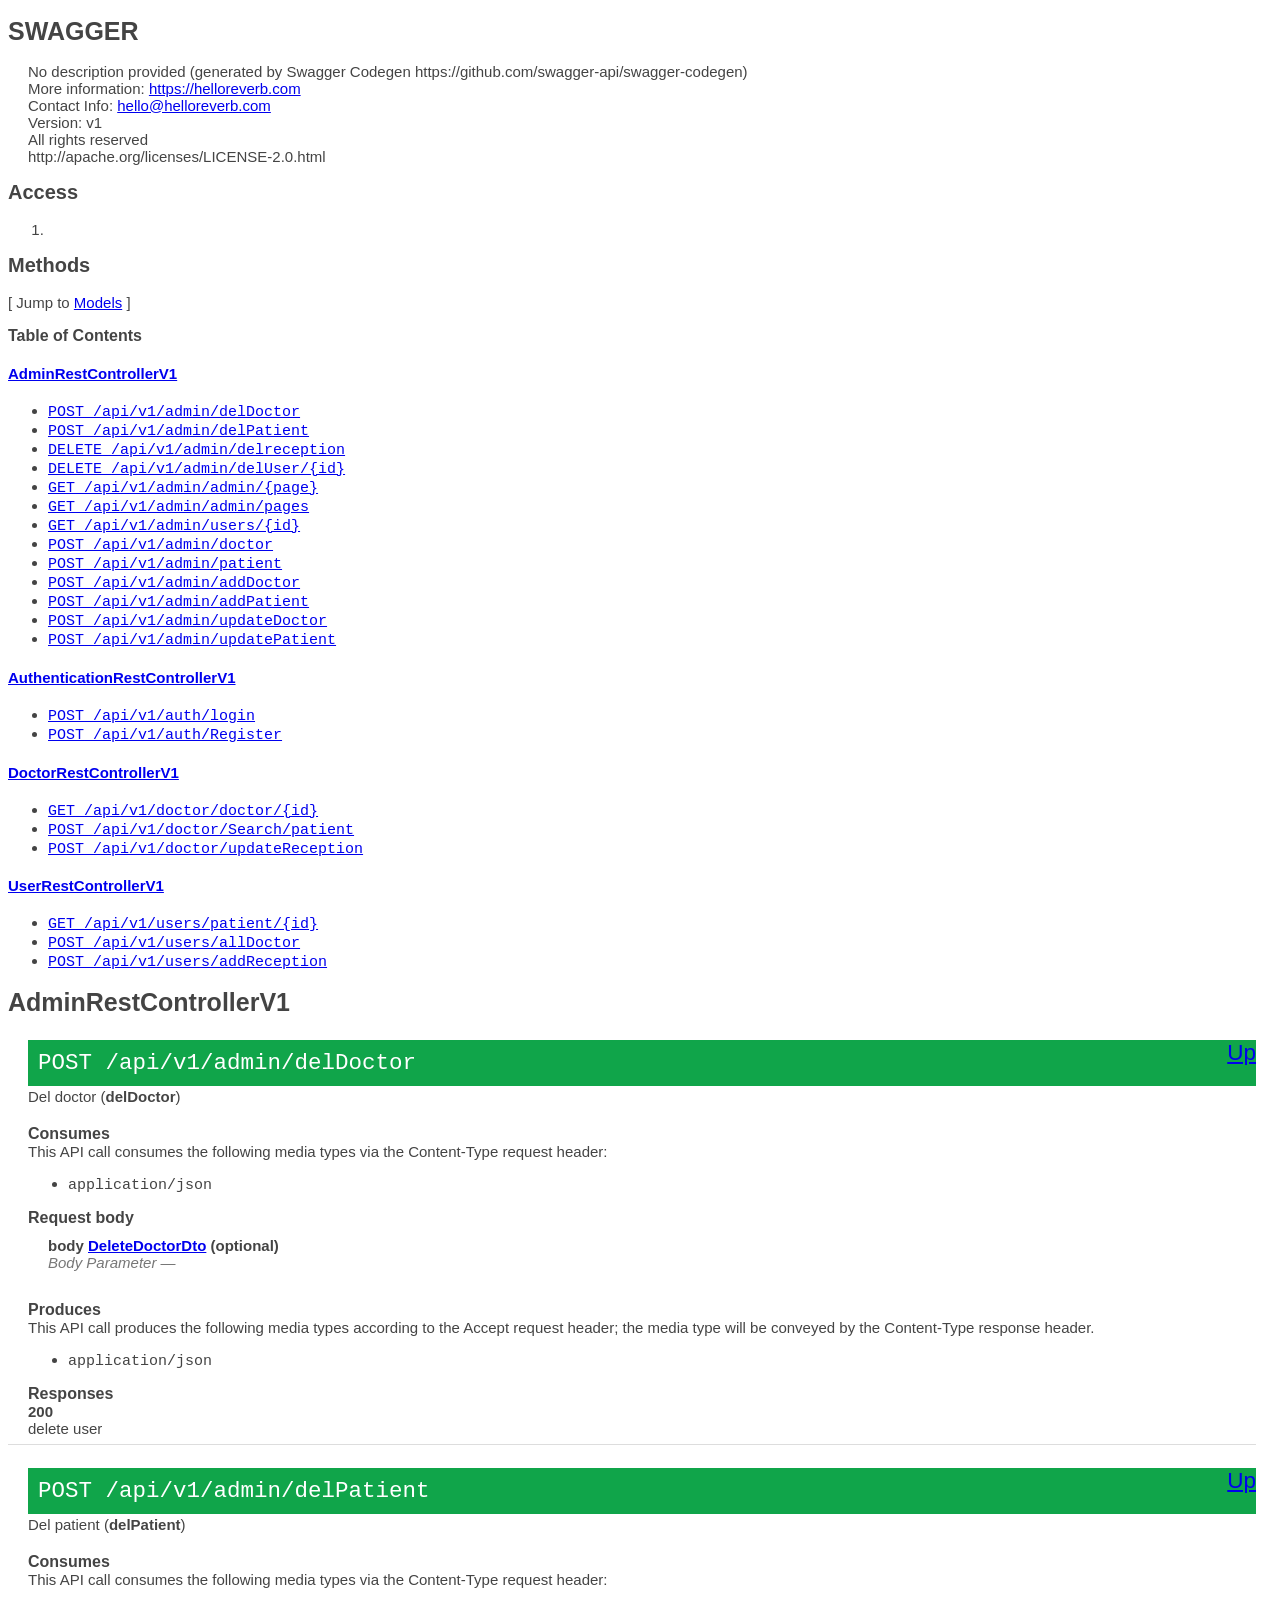
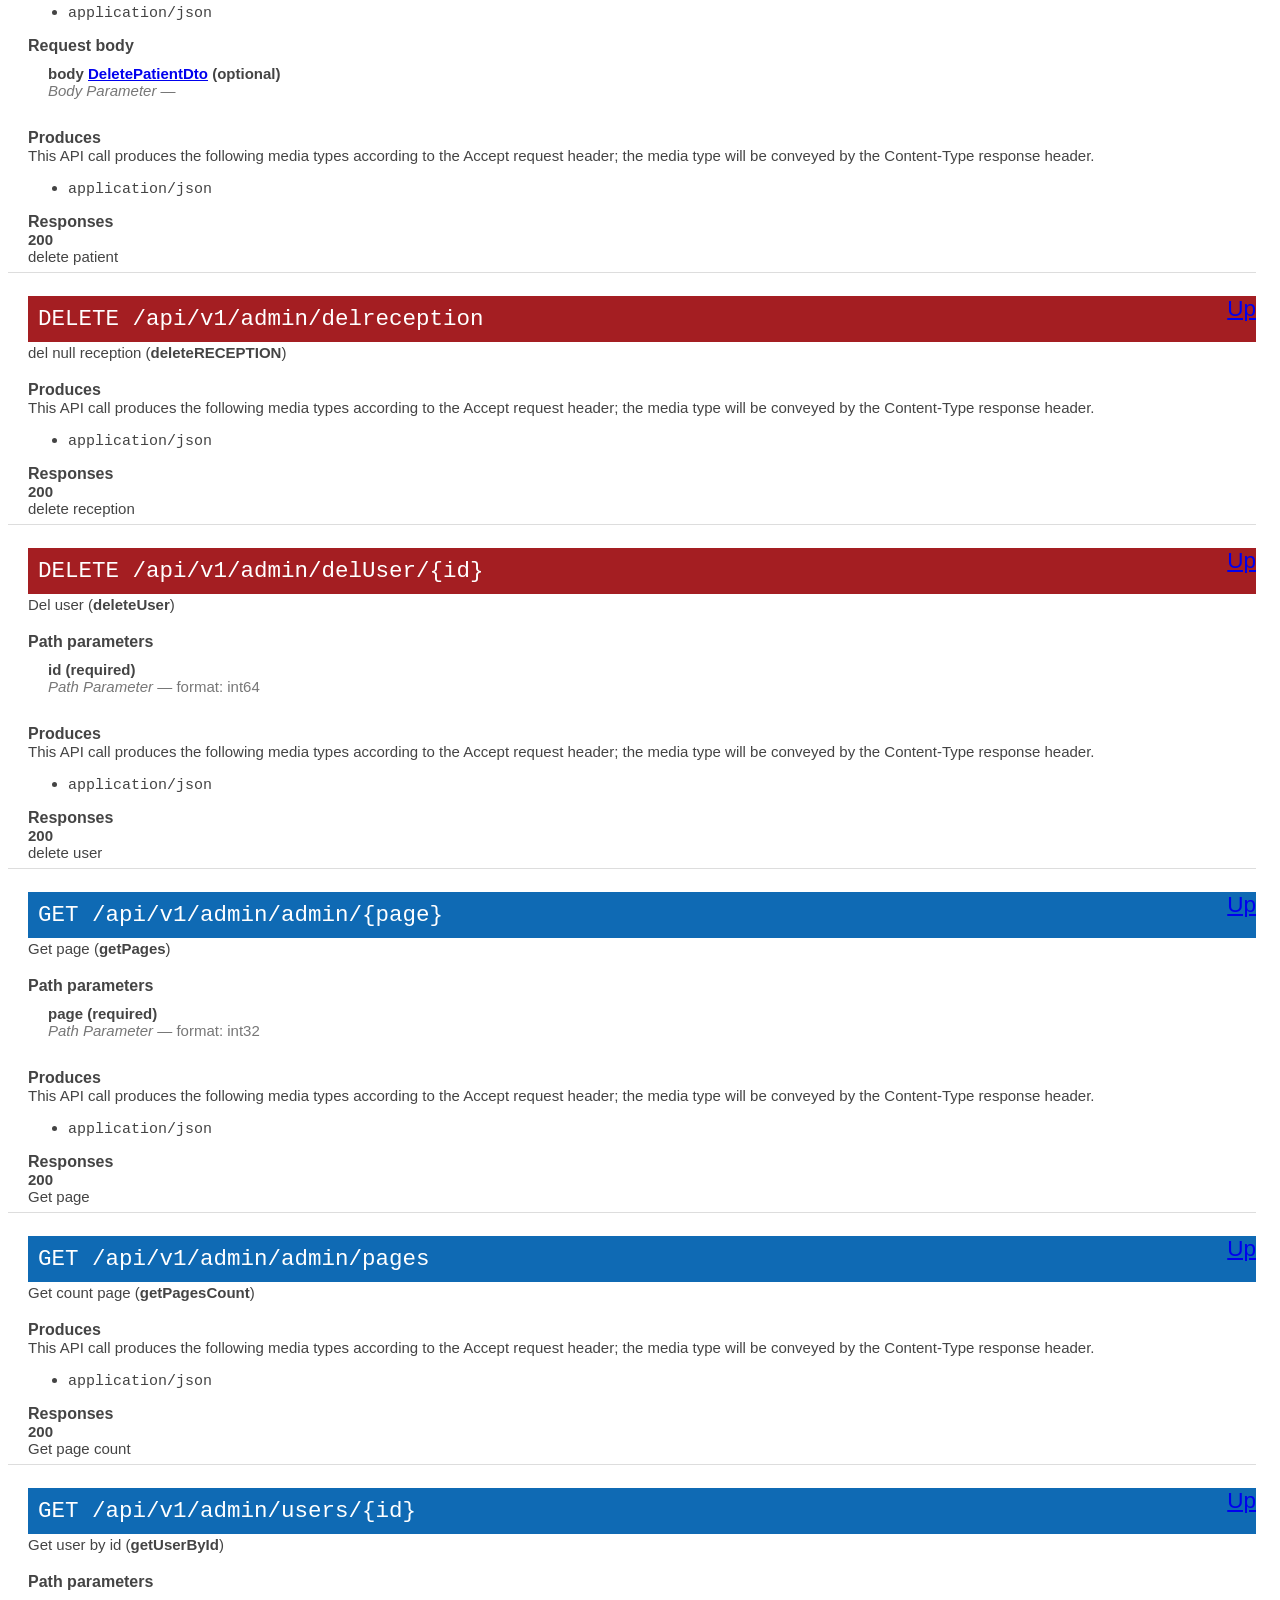
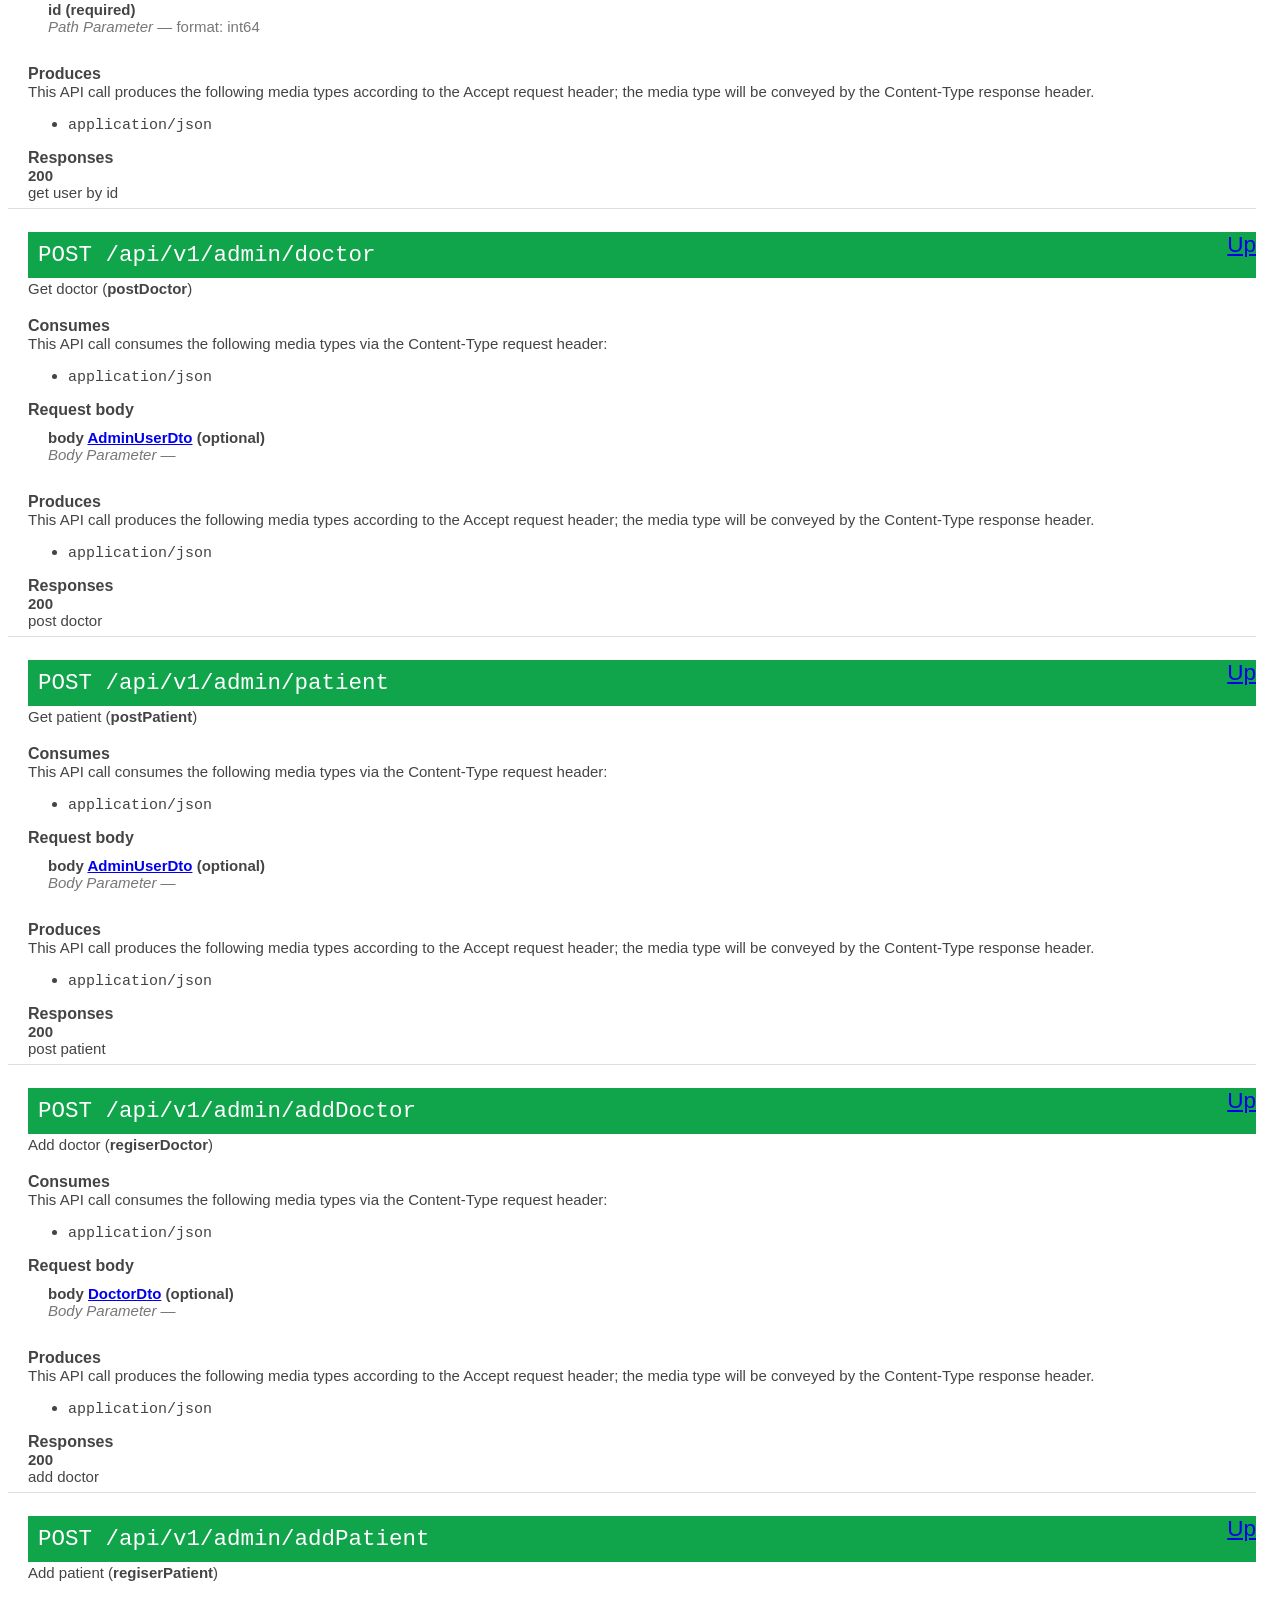
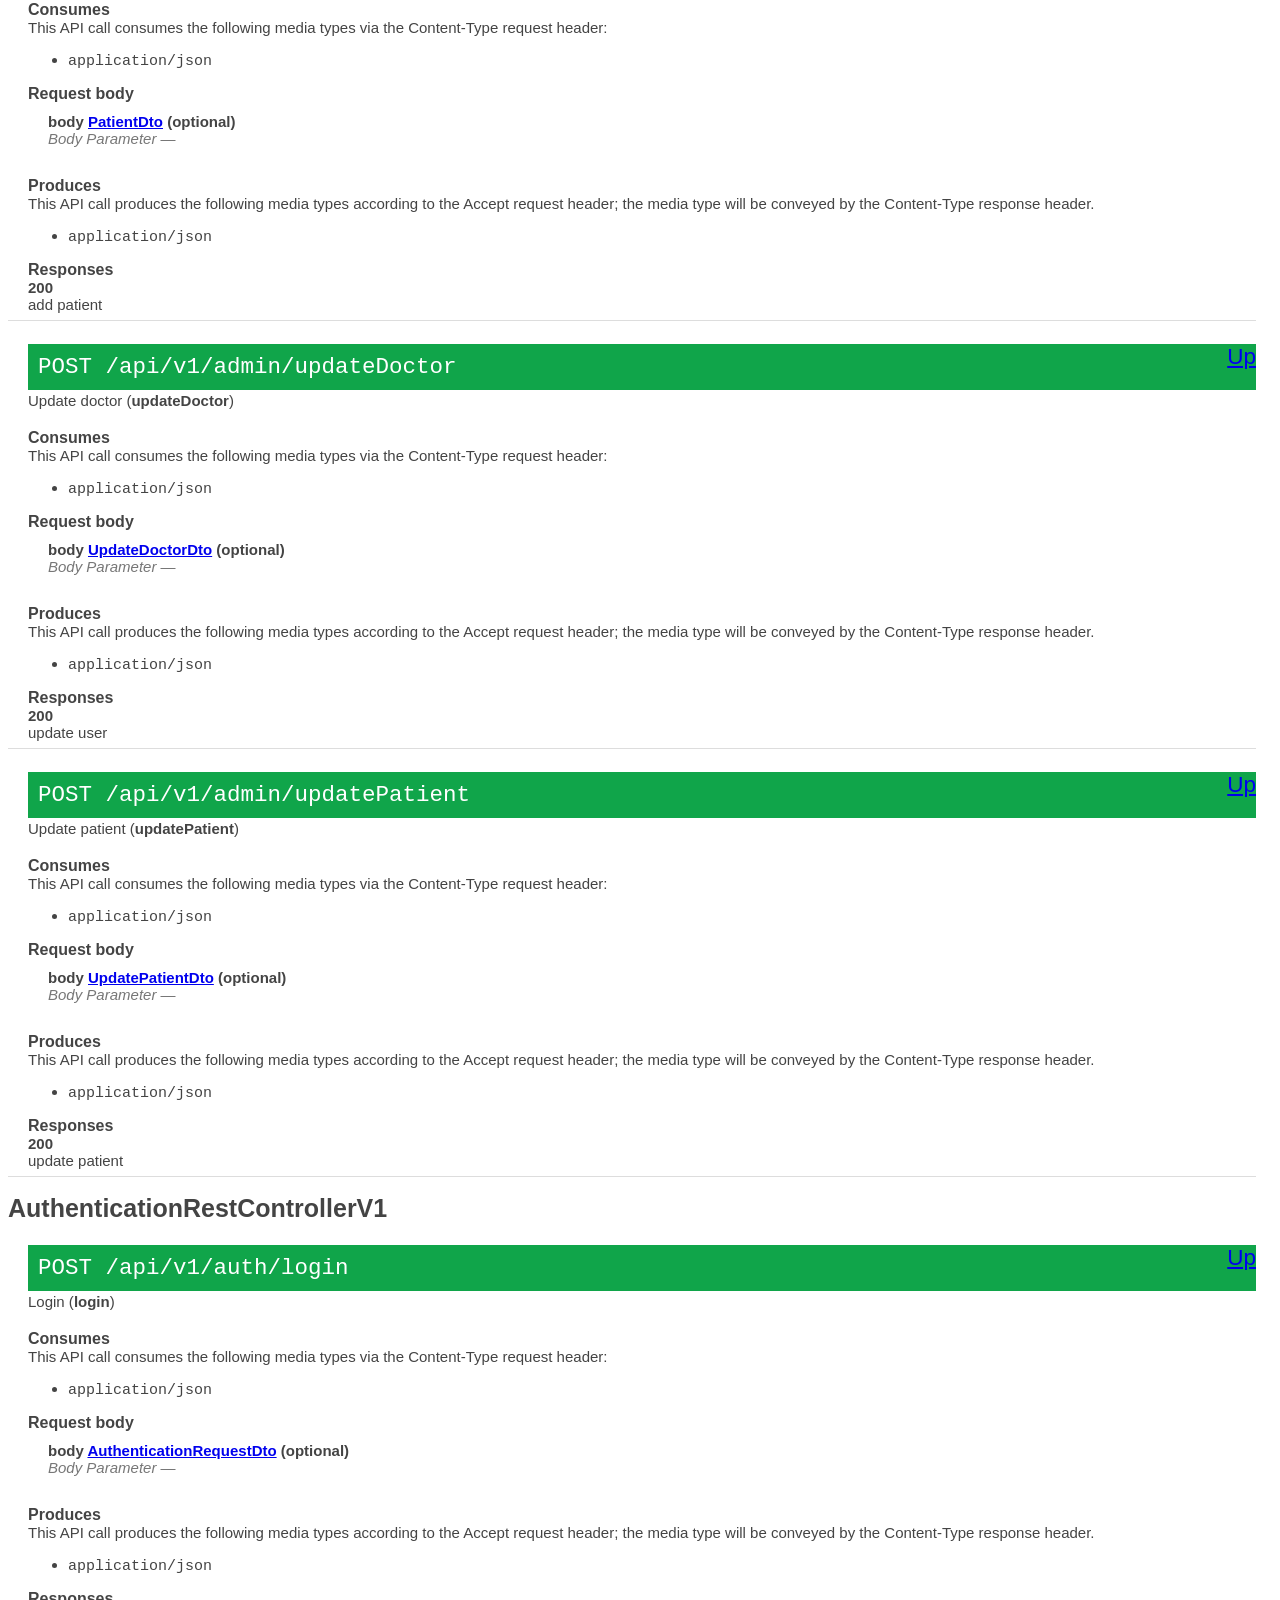
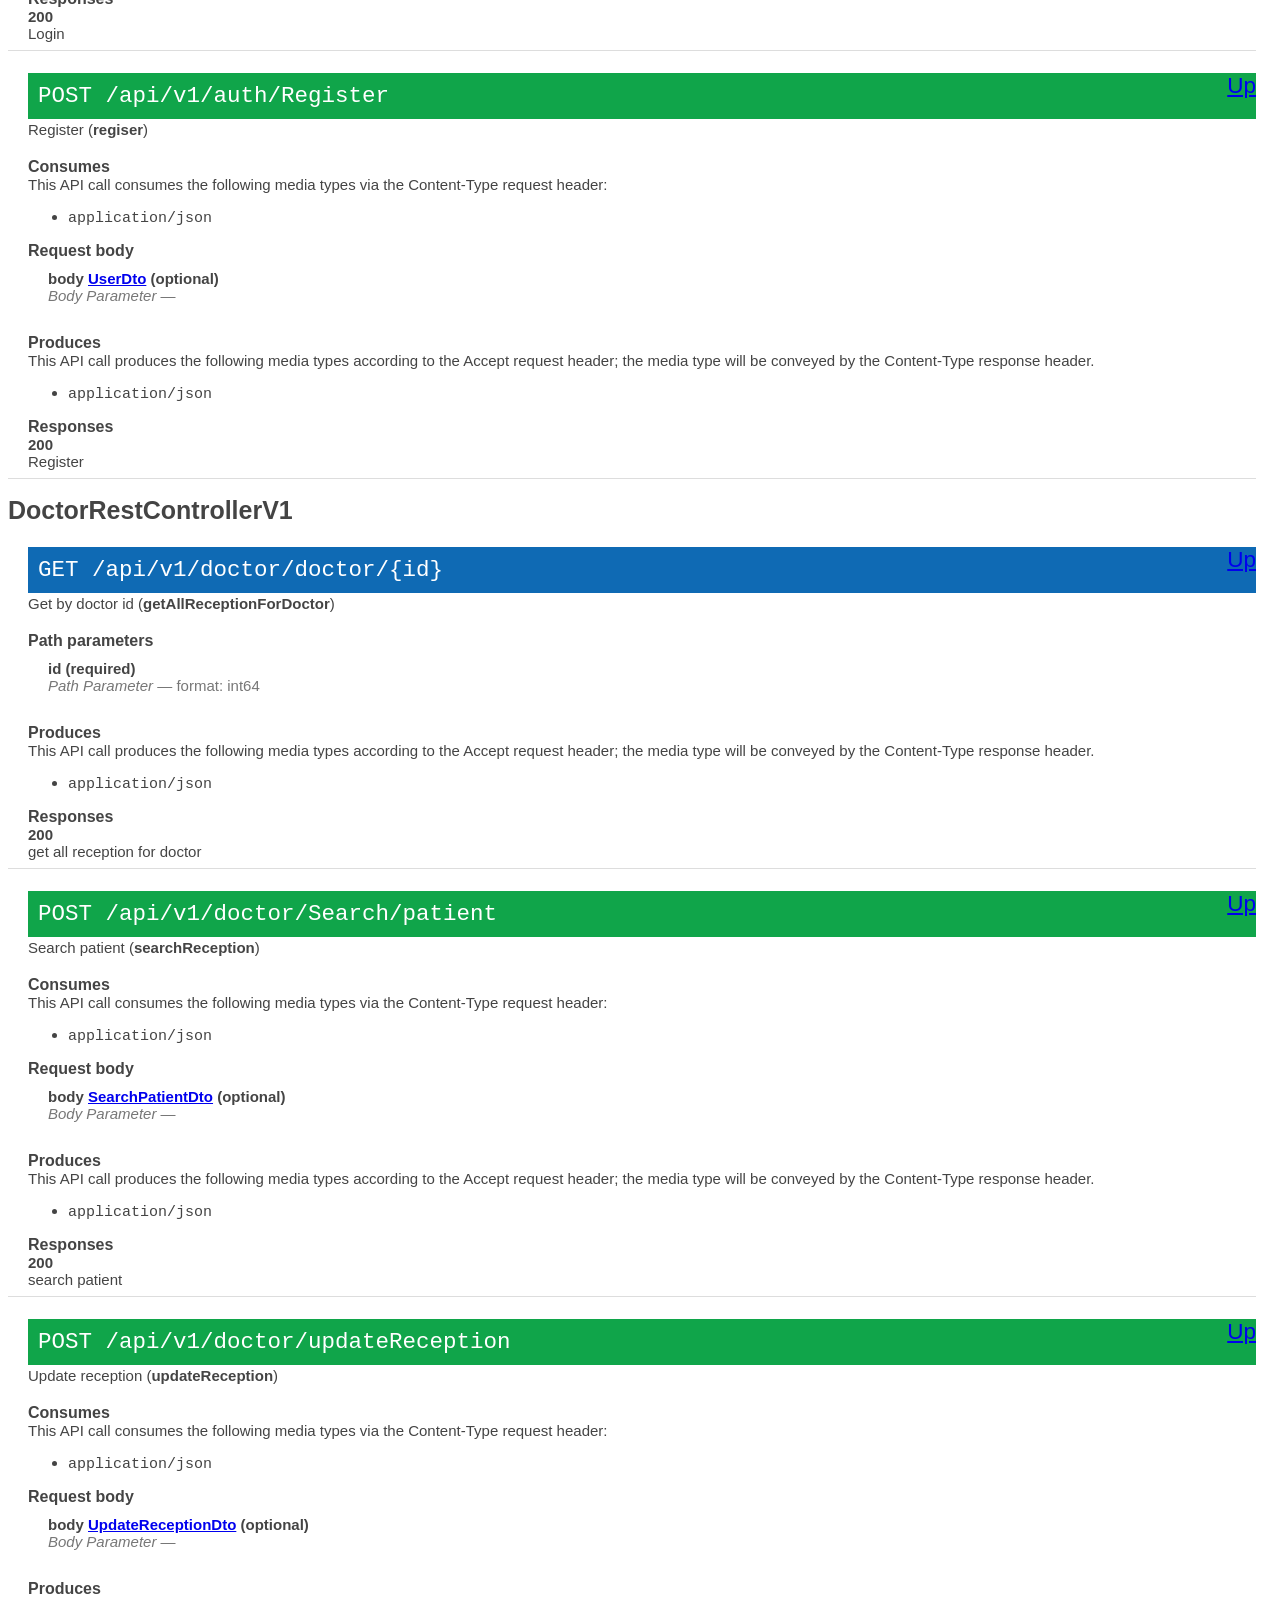
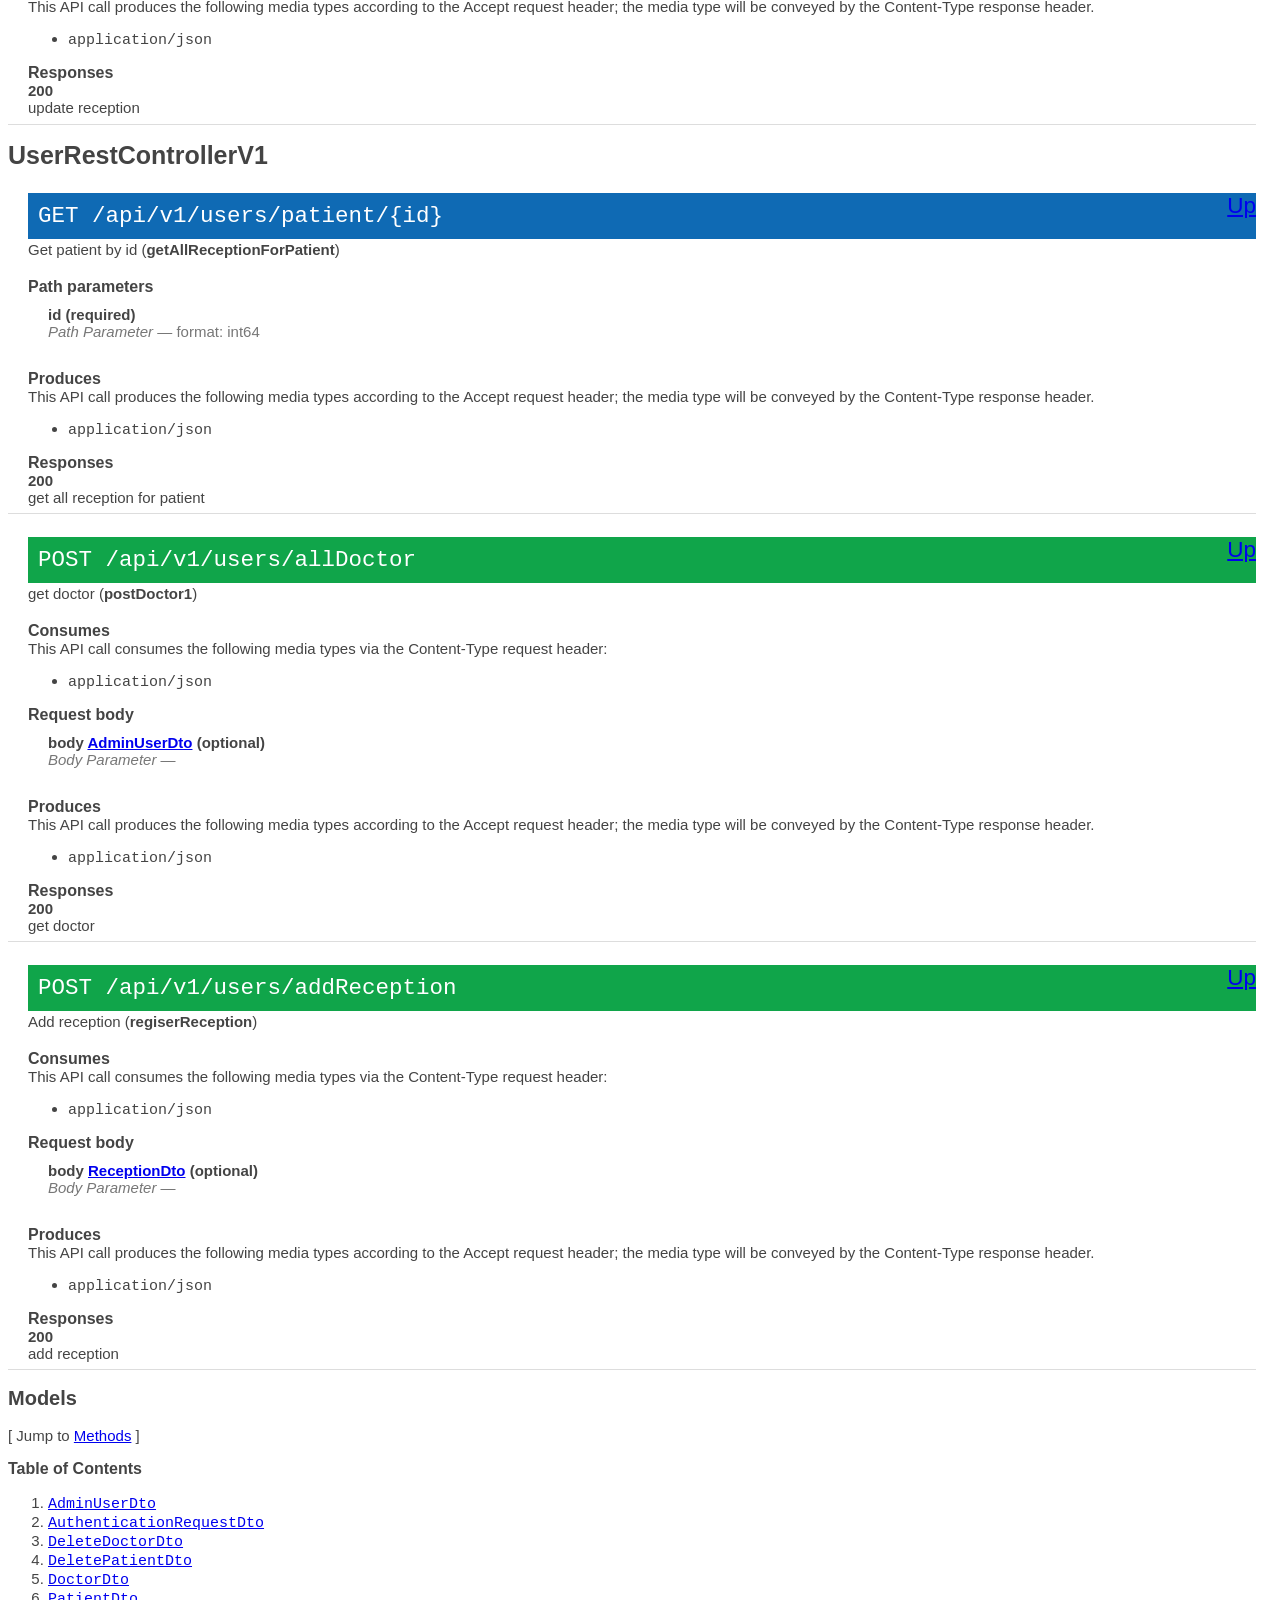
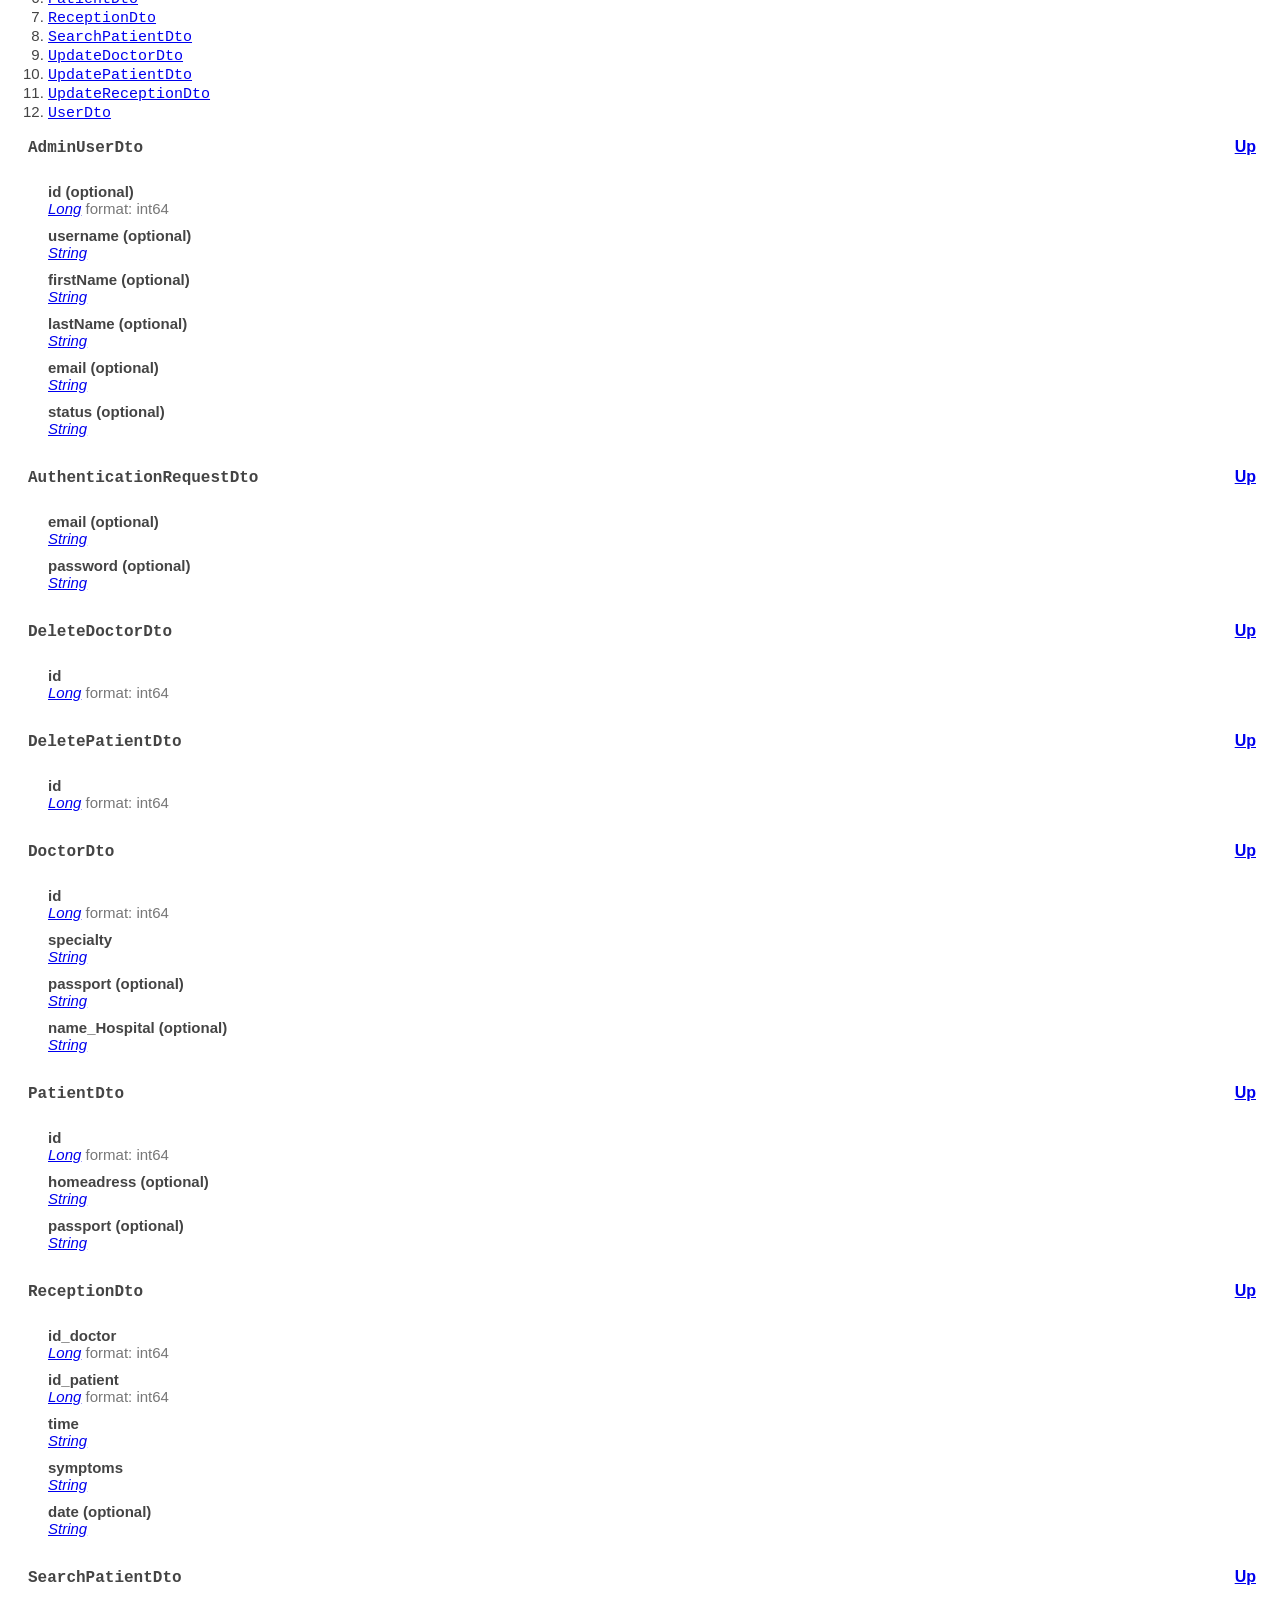
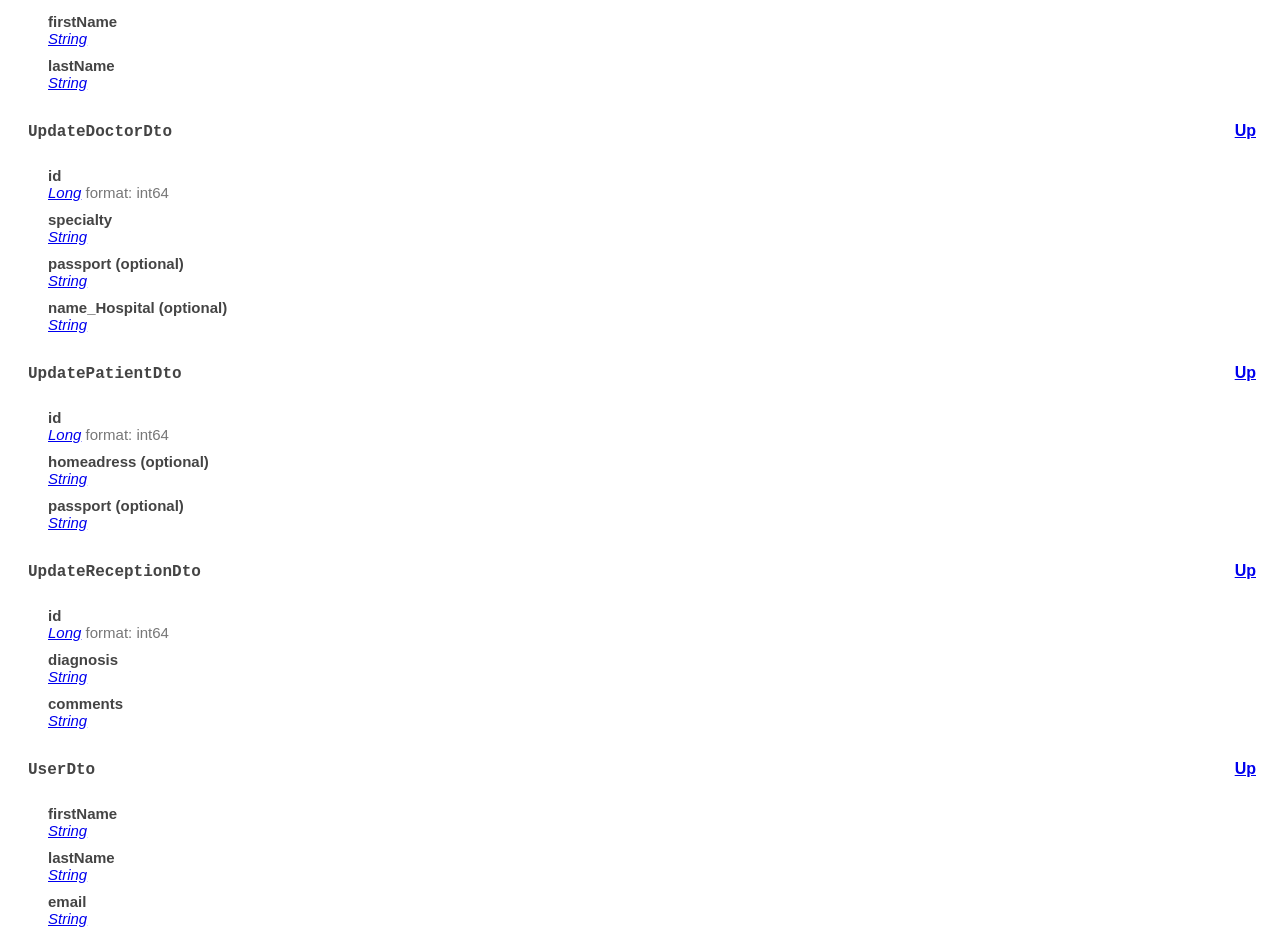
<file: swagger.html>
<!doctype html>
<html>
  <head>
    <title>SWAGGER</title>
    <style type="text/css">
      body {
      	font-family: Trebuchet MS, sans-serif;
      	font-size: 15px;
      	color: #444;
      	margin-right: 24px;
      }
      
      h1	{
      	font-size: 25px;
      }
      h2	{
      	font-size: 20px;
      }
      h3	{
      	font-size: 16px;
      	font-weight: bold;
      }
      hr	{
      	height: 1px;
      	border: 0;
      	color: #ddd;
      	background-color: #ddd;
      }
      
      .app-desc {
        clear: both;
        margin-left: 20px;
      }
      .param-name {
        width: 100%;
      }
      .license-info {
        margin-left: 20px;
      }
      
      .license-url {
        margin-left: 20px;
      }
      
      .model {
        margin: 0 0 0px 20px;
      }
      
      .method {
        margin-left: 20px;
      }
      
      .method-notes	{
      	margin: 10px 0 20px 0;
      	font-size: 90%;
      	color: #555;
      }
      
      pre {
        padding: 10px;
        margin-bottom: 2px;
      }
      
      .http-method {
       text-transform: uppercase;
      }
      
      pre.get {
        background-color: #0f6ab4;
      }
      
      pre.post {
        background-color: #10a54a;
      }
      
      pre.put {
        background-color: #c5862b;
      }
      
      pre.delete {
        background-color: #a41e22;
      }
      
      .huge	{
      	color: #fff;
      }
      
      pre.example {
        background-color: #f3f3f3;
        padding: 10px;
        border: 1px solid #ddd;
      }
      
      code {
        white-space: pre;
      }
      
      .nickname {
        font-weight: bold;
      }
      
      .method-path {
        font-size: 1.5em;
        background-color: #0f6ab4;
      }
      
      .up {
        float:right;
      }
      
      .parameter {
        width: 500px;
      }
      
      .param {
        width: 500px;
        padding: 10px 0 0 20px;
        font-weight: bold;
      }
      
      .param-desc {
        width: 700px;
        padding: 0 0 0 20px;
        color: #777;
      }
      
      .param-type {
        font-style: italic;
      }
      
      .param-enum-header {
      width: 700px;
      padding: 0 0 0 60px;
      color: #777;
      font-weight: bold;
      }
      
      .param-enum {
      width: 700px;
      padding: 0 0 0 80px;
      color: #777;
      font-style: italic;
      }
      
      .field-label {
        padding: 0;
        margin: 0;
        clear: both;
      }
      
      .field-items	{
      	padding: 0 0 15px 0;
      	margin-bottom: 15px;
      }
      
      .return-type {
        clear: both;
        padding-bottom: 10px;
      }
      
      .param-header {
        font-weight: bold;
      }
      
      .method-tags {
        text-align: right;
      }
      
      .method-tag {
        background: none repeat scroll 0% 0% #24A600;
        border-radius: 3px;
        padding: 2px 10px;
        margin: 2px;
        color: #FFF;
        display: inline-block;
        text-decoration: none;
      }
    </style>
  </head>
  <body>
  <h1>SWAGGER</h1>
    <div class="app-desc">No description provided (generated by Swagger Codegen https://github.com/swagger-api/swagger-codegen)</div>
    <div class="app-desc">More information: <a href="https://helloreverb.com">https://helloreverb.com</a></div>
    <div class="app-desc">Contact Info: <a href="hello@helloreverb.com">hello@helloreverb.com</a></div>
    <div class="app-desc">Version: v1</div>
    
    <div class="license-info">All rights reserved</div>
    <div class="license-url">http://apache.org/licenses/LICENSE-2.0.html</div>
  <h2>Access</h2>
    <ol>
      <li></li>
    </ol>

  <h2><a name="__Methods">Methods</a></h2>
  [ Jump to <a href="#__Models">Models</a> ]

  <h3>Table of Contents </h3>
  <div class="method-summary"></div>
  <h4><a href="#AdminRestControllerV1">AdminRestControllerV1</a></h4>
  <ul>
  <li><a href="#delDoctor"><code><span class="http-method">post</span> /api/v1/admin/delDoctor</code></a></li>
  <li><a href="#delPatient"><code><span class="http-method">post</span> /api/v1/admin/delPatient</code></a></li>
  <li><a href="#deleteRECEPTION"><code><span class="http-method">delete</span> /api/v1/admin/delreception</code></a></li>
  <li><a href="#deleteUser"><code><span class="http-method">delete</span> /api/v1/admin/delUser/{id}</code></a></li>
  <li><a href="#getPages"><code><span class="http-method">get</span> /api/v1/admin/admin/{page}</code></a></li>
  <li><a href="#getPagesCount"><code><span class="http-method">get</span> /api/v1/admin/admin/pages</code></a></li>
  <li><a href="#getUserById"><code><span class="http-method">get</span> /api/v1/admin/users/{id}</code></a></li>
  <li><a href="#postDoctor"><code><span class="http-method">post</span> /api/v1/admin/doctor</code></a></li>
  <li><a href="#postPatient"><code><span class="http-method">post</span> /api/v1/admin/patient</code></a></li>
  <li><a href="#regiserDoctor"><code><span class="http-method">post</span> /api/v1/admin/addDoctor</code></a></li>
  <li><a href="#regiserPatient"><code><span class="http-method">post</span> /api/v1/admin/addPatient</code></a></li>
  <li><a href="#updateDoctor"><code><span class="http-method">post</span> /api/v1/admin/updateDoctor</code></a></li>
  <li><a href="#updatePatient"><code><span class="http-method">post</span> /api/v1/admin/updatePatient</code></a></li>
  </ul>
  <h4><a href="#AuthenticationRestControllerV1">AuthenticationRestControllerV1</a></h4>
  <ul>
  <li><a href="#login"><code><span class="http-method">post</span> /api/v1/auth/login</code></a></li>
  <li><a href="#regiser"><code><span class="http-method">post</span> /api/v1/auth/Register</code></a></li>
  </ul>
  <h4><a href="#DoctorRestControllerV1">DoctorRestControllerV1</a></h4>
  <ul>
  <li><a href="#getAllReceptionForDoctor"><code><span class="http-method">get</span> /api/v1/doctor/doctor/{id}</code></a></li>
  <li><a href="#searchReception"><code><span class="http-method">post</span> /api/v1/doctor/Search/patient</code></a></li>
  <li><a href="#updateReception"><code><span class="http-method">post</span> /api/v1/doctor/updateReception</code></a></li>
  </ul>
  <h4><a href="#UserRestControllerV1">UserRestControllerV1</a></h4>
  <ul>
  <li><a href="#getAllReceptionForPatient"><code><span class="http-method">get</span> /api/v1/users/patient/{id}</code></a></li>
  <li><a href="#postDoctor1"><code><span class="http-method">post</span> /api/v1/users/allDoctor</code></a></li>
  <li><a href="#regiserReception"><code><span class="http-method">post</span> /api/v1/users/addReception</code></a></li>
  </ul>

  <h1><a name="AdminRestControllerV1">AdminRestControllerV1</a></h1>
  <div class="method"><a name="delDoctor"></a>
    <div class="method-path">
    <a class="up" href="#__Methods">Up</a>
    <pre class="post"><code class="huge"><span class="http-method">post</span> /api/v1/admin/delDoctor</code></pre></div>
    <div class="method-summary">Del doctor (<span class="nickname">delDoctor</span>)</div>
    <div class="method-notes"></div>


    <h3 class="field-label">Consumes</h3>
    This API call consumes the following media types via the <span class="header">Content-Type</span> request header:
    <ul>
      <li><code>application/json</code></li>
    </ul>

    <h3 class="field-label">Request body</h3>
    <div class="field-items">
      <div class="param">body <a href="#DeleteDoctorDto">DeleteDoctorDto</a> (optional)</div>
      
            <div class="param-desc"><span class="param-type">Body Parameter</span> &mdash;  </div>
                </div>  <!-- field-items -->





    <!--Todo: process Response Object and its headers, schema, examples -->


    <h3 class="field-label">Produces</h3>
    This API call produces the following media types according to the <span class="header">Accept</span> request header;
    the media type will be conveyed by the <span class="header">Content-Type</span> response header.
    <ul>
      <li><code>application/json</code></li>
    </ul>

    <h3 class="field-label">Responses</h3>
    <h4 class="field-label">200</h4>
    delete user
        <a href="#"></a>
  </div> <!-- method -->
  <hr/>
  <div class="method"><a name="delPatient"></a>
    <div class="method-path">
    <a class="up" href="#__Methods">Up</a>
    <pre class="post"><code class="huge"><span class="http-method">post</span> /api/v1/admin/delPatient</code></pre></div>
    <div class="method-summary">Del patient (<span class="nickname">delPatient</span>)</div>
    <div class="method-notes"></div>


    <h3 class="field-label">Consumes</h3>
    This API call consumes the following media types via the <span class="header">Content-Type</span> request header:
    <ul>
      <li><code>application/json</code></li>
    </ul>

    <h3 class="field-label">Request body</h3>
    <div class="field-items">
      <div class="param">body <a href="#DeletePatientDto">DeletePatientDto</a> (optional)</div>
      
            <div class="param-desc"><span class="param-type">Body Parameter</span> &mdash;  </div>
                </div>  <!-- field-items -->





    <!--Todo: process Response Object and its headers, schema, examples -->


    <h3 class="field-label">Produces</h3>
    This API call produces the following media types according to the <span class="header">Accept</span> request header;
    the media type will be conveyed by the <span class="header">Content-Type</span> response header.
    <ul>
      <li><code>application/json</code></li>
    </ul>

    <h3 class="field-label">Responses</h3>
    <h4 class="field-label">200</h4>
    delete patient
        <a href="#"></a>
  </div> <!-- method -->
  <hr/>
  <div class="method"><a name="deleteRECEPTION"></a>
    <div class="method-path">
    <a class="up" href="#__Methods">Up</a>
    <pre class="delete"><code class="huge"><span class="http-method">delete</span> /api/v1/admin/delreception</code></pre></div>
    <div class="method-summary">del null reception (<span class="nickname">deleteRECEPTION</span>)</div>
    <div class="method-notes"></div>








    <!--Todo: process Response Object and its headers, schema, examples -->


    <h3 class="field-label">Produces</h3>
    This API call produces the following media types according to the <span class="header">Accept</span> request header;
    the media type will be conveyed by the <span class="header">Content-Type</span> response header.
    <ul>
      <li><code>application/json</code></li>
    </ul>

    <h3 class="field-label">Responses</h3>
    <h4 class="field-label">200</h4>
    delete reception
        <a href="#"></a>
  </div> <!-- method -->
  <hr/>
  <div class="method"><a name="deleteUser"></a>
    <div class="method-path">
    <a class="up" href="#__Methods">Up</a>
    <pre class="delete"><code class="huge"><span class="http-method">delete</span> /api/v1/admin/delUser/{id}</code></pre></div>
    <div class="method-summary">Del user (<span class="nickname">deleteUser</span>)</div>
    <div class="method-notes"></div>

    <h3 class="field-label">Path parameters</h3>
    <div class="field-items">
      <div class="param">id (required)</div>
      
            <div class="param-desc"><span class="param-type">Path Parameter</span> &mdash;  format: int64</div>    </div>  <!-- field-items -->







    <!--Todo: process Response Object and its headers, schema, examples -->


    <h3 class="field-label">Produces</h3>
    This API call produces the following media types according to the <span class="header">Accept</span> request header;
    the media type will be conveyed by the <span class="header">Content-Type</span> response header.
    <ul>
      <li><code>application/json</code></li>
    </ul>

    <h3 class="field-label">Responses</h3>
    <h4 class="field-label">200</h4>
    delete user
        <a href="#"></a>
  </div> <!-- method -->
  <hr/>
  <div class="method"><a name="getPages"></a>
    <div class="method-path">
    <a class="up" href="#__Methods">Up</a>
    <pre class="get"><code class="huge"><span class="http-method">get</span> /api/v1/admin/admin/{page}</code></pre></div>
    <div class="method-summary">Get page (<span class="nickname">getPages</span>)</div>
    <div class="method-notes"></div>

    <h3 class="field-label">Path parameters</h3>
    <div class="field-items">
      <div class="param">page (required)</div>
      
            <div class="param-desc"><span class="param-type">Path Parameter</span> &mdash;  format: int32</div>    </div>  <!-- field-items -->







    <!--Todo: process Response Object and its headers, schema, examples -->


    <h3 class="field-label">Produces</h3>
    This API call produces the following media types according to the <span class="header">Accept</span> request header;
    the media type will be conveyed by the <span class="header">Content-Type</span> response header.
    <ul>
      <li><code>application/json</code></li>
    </ul>

    <h3 class="field-label">Responses</h3>
    <h4 class="field-label">200</h4>
    Get page
        <a href="#"></a>
  </div> <!-- method -->
  <hr/>
  <div class="method"><a name="getPagesCount"></a>
    <div class="method-path">
    <a class="up" href="#__Methods">Up</a>
    <pre class="get"><code class="huge"><span class="http-method">get</span> /api/v1/admin/admin/pages</code></pre></div>
    <div class="method-summary">Get count page (<span class="nickname">getPagesCount</span>)</div>
    <div class="method-notes"></div>








    <!--Todo: process Response Object and its headers, schema, examples -->


    <h3 class="field-label">Produces</h3>
    This API call produces the following media types according to the <span class="header">Accept</span> request header;
    the media type will be conveyed by the <span class="header">Content-Type</span> response header.
    <ul>
      <li><code>application/json</code></li>
    </ul>

    <h3 class="field-label">Responses</h3>
    <h4 class="field-label">200</h4>
    Get page count
        <a href="#"></a>
  </div> <!-- method -->
  <hr/>
  <div class="method"><a name="getUserById"></a>
    <div class="method-path">
    <a class="up" href="#__Methods">Up</a>
    <pre class="get"><code class="huge"><span class="http-method">get</span> /api/v1/admin/users/{id}</code></pre></div>
    <div class="method-summary">Get user by id (<span class="nickname">getUserById</span>)</div>
    <div class="method-notes"></div>

    <h3 class="field-label">Path parameters</h3>
    <div class="field-items">
      <div class="param">id (required)</div>
      
            <div class="param-desc"><span class="param-type">Path Parameter</span> &mdash;  format: int64</div>    </div>  <!-- field-items -->







    <!--Todo: process Response Object and its headers, schema, examples -->


    <h3 class="field-label">Produces</h3>
    This API call produces the following media types according to the <span class="header">Accept</span> request header;
    the media type will be conveyed by the <span class="header">Content-Type</span> response header.
    <ul>
      <li><code>application/json</code></li>
    </ul>

    <h3 class="field-label">Responses</h3>
    <h4 class="field-label">200</h4>
    get user by id
        <a href="#"></a>
  </div> <!-- method -->
  <hr/>
  <div class="method"><a name="postDoctor"></a>
    <div class="method-path">
    <a class="up" href="#__Methods">Up</a>
    <pre class="post"><code class="huge"><span class="http-method">post</span> /api/v1/admin/doctor</code></pre></div>
    <div class="method-summary">Get doctor (<span class="nickname">postDoctor</span>)</div>
    <div class="method-notes"></div>


    <h3 class="field-label">Consumes</h3>
    This API call consumes the following media types via the <span class="header">Content-Type</span> request header:
    <ul>
      <li><code>application/json</code></li>
    </ul>

    <h3 class="field-label">Request body</h3>
    <div class="field-items">
      <div class="param">body <a href="#AdminUserDto">AdminUserDto</a> (optional)</div>
      
            <div class="param-desc"><span class="param-type">Body Parameter</span> &mdash;  </div>
                </div>  <!-- field-items -->





    <!--Todo: process Response Object and its headers, schema, examples -->


    <h3 class="field-label">Produces</h3>
    This API call produces the following media types according to the <span class="header">Accept</span> request header;
    the media type will be conveyed by the <span class="header">Content-Type</span> response header.
    <ul>
      <li><code>application/json</code></li>
    </ul>

    <h3 class="field-label">Responses</h3>
    <h4 class="field-label">200</h4>
    post doctor
        <a href="#"></a>
  </div> <!-- method -->
  <hr/>
  <div class="method"><a name="postPatient"></a>
    <div class="method-path">
    <a class="up" href="#__Methods">Up</a>
    <pre class="post"><code class="huge"><span class="http-method">post</span> /api/v1/admin/patient</code></pre></div>
    <div class="method-summary">Get patient (<span class="nickname">postPatient</span>)</div>
    <div class="method-notes"></div>


    <h3 class="field-label">Consumes</h3>
    This API call consumes the following media types via the <span class="header">Content-Type</span> request header:
    <ul>
      <li><code>application/json</code></li>
    </ul>

    <h3 class="field-label">Request body</h3>
    <div class="field-items">
      <div class="param">body <a href="#AdminUserDto">AdminUserDto</a> (optional)</div>
      
            <div class="param-desc"><span class="param-type">Body Parameter</span> &mdash;  </div>
                </div>  <!-- field-items -->





    <!--Todo: process Response Object and its headers, schema, examples -->


    <h3 class="field-label">Produces</h3>
    This API call produces the following media types according to the <span class="header">Accept</span> request header;
    the media type will be conveyed by the <span class="header">Content-Type</span> response header.
    <ul>
      <li><code>application/json</code></li>
    </ul>

    <h3 class="field-label">Responses</h3>
    <h4 class="field-label">200</h4>
    post patient
        <a href="#"></a>
  </div> <!-- method -->
  <hr/>
  <div class="method"><a name="regiserDoctor"></a>
    <div class="method-path">
    <a class="up" href="#__Methods">Up</a>
    <pre class="post"><code class="huge"><span class="http-method">post</span> /api/v1/admin/addDoctor</code></pre></div>
    <div class="method-summary">Add doctor (<span class="nickname">regiserDoctor</span>)</div>
    <div class="method-notes"></div>


    <h3 class="field-label">Consumes</h3>
    This API call consumes the following media types via the <span class="header">Content-Type</span> request header:
    <ul>
      <li><code>application/json</code></li>
    </ul>

    <h3 class="field-label">Request body</h3>
    <div class="field-items">
      <div class="param">body <a href="#DoctorDto">DoctorDto</a> (optional)</div>
      
            <div class="param-desc"><span class="param-type">Body Parameter</span> &mdash;  </div>
                </div>  <!-- field-items -->





    <!--Todo: process Response Object and its headers, schema, examples -->


    <h3 class="field-label">Produces</h3>
    This API call produces the following media types according to the <span class="header">Accept</span> request header;
    the media type will be conveyed by the <span class="header">Content-Type</span> response header.
    <ul>
      <li><code>application/json</code></li>
    </ul>

    <h3 class="field-label">Responses</h3>
    <h4 class="field-label">200</h4>
    add doctor
        <a href="#"></a>
  </div> <!-- method -->
  <hr/>
  <div class="method"><a name="regiserPatient"></a>
    <div class="method-path">
    <a class="up" href="#__Methods">Up</a>
    <pre class="post"><code class="huge"><span class="http-method">post</span> /api/v1/admin/addPatient</code></pre></div>
    <div class="method-summary">Add patient (<span class="nickname">regiserPatient</span>)</div>
    <div class="method-notes"></div>


    <h3 class="field-label">Consumes</h3>
    This API call consumes the following media types via the <span class="header">Content-Type</span> request header:
    <ul>
      <li><code>application/json</code></li>
    </ul>

    <h3 class="field-label">Request body</h3>
    <div class="field-items">
      <div class="param">body <a href="#PatientDto">PatientDto</a> (optional)</div>
      
            <div class="param-desc"><span class="param-type">Body Parameter</span> &mdash;  </div>
                </div>  <!-- field-items -->





    <!--Todo: process Response Object and its headers, schema, examples -->


    <h3 class="field-label">Produces</h3>
    This API call produces the following media types according to the <span class="header">Accept</span> request header;
    the media type will be conveyed by the <span class="header">Content-Type</span> response header.
    <ul>
      <li><code>application/json</code></li>
    </ul>

    <h3 class="field-label">Responses</h3>
    <h4 class="field-label">200</h4>
    add patient
        <a href="#"></a>
  </div> <!-- method -->
  <hr/>
  <div class="method"><a name="updateDoctor"></a>
    <div class="method-path">
    <a class="up" href="#__Methods">Up</a>
    <pre class="post"><code class="huge"><span class="http-method">post</span> /api/v1/admin/updateDoctor</code></pre></div>
    <div class="method-summary">Update doctor (<span class="nickname">updateDoctor</span>)</div>
    <div class="method-notes"></div>


    <h3 class="field-label">Consumes</h3>
    This API call consumes the following media types via the <span class="header">Content-Type</span> request header:
    <ul>
      <li><code>application/json</code></li>
    </ul>

    <h3 class="field-label">Request body</h3>
    <div class="field-items">
      <div class="param">body <a href="#UpdateDoctorDto">UpdateDoctorDto</a> (optional)</div>
      
            <div class="param-desc"><span class="param-type">Body Parameter</span> &mdash;  </div>
                </div>  <!-- field-items -->





    <!--Todo: process Response Object and its headers, schema, examples -->


    <h3 class="field-label">Produces</h3>
    This API call produces the following media types according to the <span class="header">Accept</span> request header;
    the media type will be conveyed by the <span class="header">Content-Type</span> response header.
    <ul>
      <li><code>application/json</code></li>
    </ul>

    <h3 class="field-label">Responses</h3>
    <h4 class="field-label">200</h4>
    update user
        <a href="#"></a>
  </div> <!-- method -->
  <hr/>
  <div class="method"><a name="updatePatient"></a>
    <div class="method-path">
    <a class="up" href="#__Methods">Up</a>
    <pre class="post"><code class="huge"><span class="http-method">post</span> /api/v1/admin/updatePatient</code></pre></div>
    <div class="method-summary">Update patient (<span class="nickname">updatePatient</span>)</div>
    <div class="method-notes"></div>


    <h3 class="field-label">Consumes</h3>
    This API call consumes the following media types via the <span class="header">Content-Type</span> request header:
    <ul>
      <li><code>application/json</code></li>
    </ul>

    <h3 class="field-label">Request body</h3>
    <div class="field-items">
      <div class="param">body <a href="#UpdatePatientDto">UpdatePatientDto</a> (optional)</div>
      
            <div class="param-desc"><span class="param-type">Body Parameter</span> &mdash;  </div>
                </div>  <!-- field-items -->





    <!--Todo: process Response Object and its headers, schema, examples -->


    <h3 class="field-label">Produces</h3>
    This API call produces the following media types according to the <span class="header">Accept</span> request header;
    the media type will be conveyed by the <span class="header">Content-Type</span> response header.
    <ul>
      <li><code>application/json</code></li>
    </ul>

    <h3 class="field-label">Responses</h3>
    <h4 class="field-label">200</h4>
    update patient
        <a href="#"></a>
  </div> <!-- method -->
  <hr/>
  <h1><a name="AuthenticationRestControllerV1">AuthenticationRestControllerV1</a></h1>
  <div class="method"><a name="login"></a>
    <div class="method-path">
    <a class="up" href="#__Methods">Up</a>
    <pre class="post"><code class="huge"><span class="http-method">post</span> /api/v1/auth/login</code></pre></div>
    <div class="method-summary">Login (<span class="nickname">login</span>)</div>
    <div class="method-notes"></div>


    <h3 class="field-label">Consumes</h3>
    This API call consumes the following media types via the <span class="header">Content-Type</span> request header:
    <ul>
      <li><code>application/json</code></li>
    </ul>

    <h3 class="field-label">Request body</h3>
    <div class="field-items">
      <div class="param">body <a href="#AuthenticationRequestDto">AuthenticationRequestDto</a> (optional)</div>
      
            <div class="param-desc"><span class="param-type">Body Parameter</span> &mdash;  </div>
                </div>  <!-- field-items -->





    <!--Todo: process Response Object and its headers, schema, examples -->


    <h3 class="field-label">Produces</h3>
    This API call produces the following media types according to the <span class="header">Accept</span> request header;
    the media type will be conveyed by the <span class="header">Content-Type</span> response header.
    <ul>
      <li><code>application/json</code></li>
    </ul>

    <h3 class="field-label">Responses</h3>
    <h4 class="field-label">200</h4>
    Login
        <a href="#"></a>
  </div> <!-- method -->
  <hr/>
  <div class="method"><a name="regiser"></a>
    <div class="method-path">
    <a class="up" href="#__Methods">Up</a>
    <pre class="post"><code class="huge"><span class="http-method">post</span> /api/v1/auth/Register</code></pre></div>
    <div class="method-summary">Register (<span class="nickname">regiser</span>)</div>
    <div class="method-notes"></div>


    <h3 class="field-label">Consumes</h3>
    This API call consumes the following media types via the <span class="header">Content-Type</span> request header:
    <ul>
      <li><code>application/json</code></li>
    </ul>

    <h3 class="field-label">Request body</h3>
    <div class="field-items">
      <div class="param">body <a href="#UserDto">UserDto</a> (optional)</div>
      
            <div class="param-desc"><span class="param-type">Body Parameter</span> &mdash;  </div>
                </div>  <!-- field-items -->





    <!--Todo: process Response Object and its headers, schema, examples -->


    <h3 class="field-label">Produces</h3>
    This API call produces the following media types according to the <span class="header">Accept</span> request header;
    the media type will be conveyed by the <span class="header">Content-Type</span> response header.
    <ul>
      <li><code>application/json</code></li>
    </ul>

    <h3 class="field-label">Responses</h3>
    <h4 class="field-label">200</h4>
    Register
        <a href="#"></a>
  </div> <!-- method -->
  <hr/>
  <h1><a name="DoctorRestControllerV1">DoctorRestControllerV1</a></h1>
  <div class="method"><a name="getAllReceptionForDoctor"></a>
    <div class="method-path">
    <a class="up" href="#__Methods">Up</a>
    <pre class="get"><code class="huge"><span class="http-method">get</span> /api/v1/doctor/doctor/{id}</code></pre></div>
    <div class="method-summary">Get by doctor id (<span class="nickname">getAllReceptionForDoctor</span>)</div>
    <div class="method-notes"></div>

    <h3 class="field-label">Path parameters</h3>
    <div class="field-items">
      <div class="param">id (required)</div>
      
            <div class="param-desc"><span class="param-type">Path Parameter</span> &mdash;  format: int64</div>    </div>  <!-- field-items -->







    <!--Todo: process Response Object and its headers, schema, examples -->


    <h3 class="field-label">Produces</h3>
    This API call produces the following media types according to the <span class="header">Accept</span> request header;
    the media type will be conveyed by the <span class="header">Content-Type</span> response header.
    <ul>
      <li><code>application/json</code></li>
    </ul>

    <h3 class="field-label">Responses</h3>
    <h4 class="field-label">200</h4>
    get all reception for doctor
        <a href="#"></a>
  </div> <!-- method -->
  <hr/>
  <div class="method"><a name="searchReception"></a>
    <div class="method-path">
    <a class="up" href="#__Methods">Up</a>
    <pre class="post"><code class="huge"><span class="http-method">post</span> /api/v1/doctor/Search/patient</code></pre></div>
    <div class="method-summary">Search patient (<span class="nickname">searchReception</span>)</div>
    <div class="method-notes"></div>


    <h3 class="field-label">Consumes</h3>
    This API call consumes the following media types via the <span class="header">Content-Type</span> request header:
    <ul>
      <li><code>application/json</code></li>
    </ul>

    <h3 class="field-label">Request body</h3>
    <div class="field-items">
      <div class="param">body <a href="#SearchPatientDto">SearchPatientDto</a> (optional)</div>
      
            <div class="param-desc"><span class="param-type">Body Parameter</span> &mdash;  </div>
                </div>  <!-- field-items -->





    <!--Todo: process Response Object and its headers, schema, examples -->


    <h3 class="field-label">Produces</h3>
    This API call produces the following media types according to the <span class="header">Accept</span> request header;
    the media type will be conveyed by the <span class="header">Content-Type</span> response header.
    <ul>
      <li><code>application/json</code></li>
    </ul>

    <h3 class="field-label">Responses</h3>
    <h4 class="field-label">200</h4>
    search patient
        <a href="#"></a>
  </div> <!-- method -->
  <hr/>
  <div class="method"><a name="updateReception"></a>
    <div class="method-path">
    <a class="up" href="#__Methods">Up</a>
    <pre class="post"><code class="huge"><span class="http-method">post</span> /api/v1/doctor/updateReception</code></pre></div>
    <div class="method-summary">Update reception (<span class="nickname">updateReception</span>)</div>
    <div class="method-notes"></div>


    <h3 class="field-label">Consumes</h3>
    This API call consumes the following media types via the <span class="header">Content-Type</span> request header:
    <ul>
      <li><code>application/json</code></li>
    </ul>

    <h3 class="field-label">Request body</h3>
    <div class="field-items">
      <div class="param">body <a href="#UpdateReceptionDto">UpdateReceptionDto</a> (optional)</div>
      
            <div class="param-desc"><span class="param-type">Body Parameter</span> &mdash;  </div>
                </div>  <!-- field-items -->





    <!--Todo: process Response Object and its headers, schema, examples -->


    <h3 class="field-label">Produces</h3>
    This API call produces the following media types according to the <span class="header">Accept</span> request header;
    the media type will be conveyed by the <span class="header">Content-Type</span> response header.
    <ul>
      <li><code>application/json</code></li>
    </ul>

    <h3 class="field-label">Responses</h3>
    <h4 class="field-label">200</h4>
    update reception
        <a href="#"></a>
  </div> <!-- method -->
  <hr/>
  <h1><a name="UserRestControllerV1">UserRestControllerV1</a></h1>
  <div class="method"><a name="getAllReceptionForPatient"></a>
    <div class="method-path">
    <a class="up" href="#__Methods">Up</a>
    <pre class="get"><code class="huge"><span class="http-method">get</span> /api/v1/users/patient/{id}</code></pre></div>
    <div class="method-summary">Get patient by id (<span class="nickname">getAllReceptionForPatient</span>)</div>
    <div class="method-notes"></div>

    <h3 class="field-label">Path parameters</h3>
    <div class="field-items">
      <div class="param">id (required)</div>
      
            <div class="param-desc"><span class="param-type">Path Parameter</span> &mdash;  format: int64</div>    </div>  <!-- field-items -->







    <!--Todo: process Response Object and its headers, schema, examples -->


    <h3 class="field-label">Produces</h3>
    This API call produces the following media types according to the <span class="header">Accept</span> request header;
    the media type will be conveyed by the <span class="header">Content-Type</span> response header.
    <ul>
      <li><code>application/json</code></li>
    </ul>

    <h3 class="field-label">Responses</h3>
    <h4 class="field-label">200</h4>
    get all reception for patient
        <a href="#"></a>
  </div> <!-- method -->
  <hr/>
  <div class="method"><a name="postDoctor1"></a>
    <div class="method-path">
    <a class="up" href="#__Methods">Up</a>
    <pre class="post"><code class="huge"><span class="http-method">post</span> /api/v1/users/allDoctor</code></pre></div>
    <div class="method-summary">get doctor (<span class="nickname">postDoctor1</span>)</div>
    <div class="method-notes"></div>


    <h3 class="field-label">Consumes</h3>
    This API call consumes the following media types via the <span class="header">Content-Type</span> request header:
    <ul>
      <li><code>application/json</code></li>
    </ul>

    <h3 class="field-label">Request body</h3>
    <div class="field-items">
      <div class="param">body <a href="#AdminUserDto">AdminUserDto</a> (optional)</div>
      
            <div class="param-desc"><span class="param-type">Body Parameter</span> &mdash;  </div>
                </div>  <!-- field-items -->





    <!--Todo: process Response Object and its headers, schema, examples -->


    <h3 class="field-label">Produces</h3>
    This API call produces the following media types according to the <span class="header">Accept</span> request header;
    the media type will be conveyed by the <span class="header">Content-Type</span> response header.
    <ul>
      <li><code>application/json</code></li>
    </ul>

    <h3 class="field-label">Responses</h3>
    <h4 class="field-label">200</h4>
    get doctor
        <a href="#"></a>
  </div> <!-- method -->
  <hr/>
  <div class="method"><a name="regiserReception"></a>
    <div class="method-path">
    <a class="up" href="#__Methods">Up</a>
    <pre class="post"><code class="huge"><span class="http-method">post</span> /api/v1/users/addReception</code></pre></div>
    <div class="method-summary">Add reception (<span class="nickname">regiserReception</span>)</div>
    <div class="method-notes"></div>


    <h3 class="field-label">Consumes</h3>
    This API call consumes the following media types via the <span class="header">Content-Type</span> request header:
    <ul>
      <li><code>application/json</code></li>
    </ul>

    <h3 class="field-label">Request body</h3>
    <div class="field-items">
      <div class="param">body <a href="#ReceptionDto">ReceptionDto</a> (optional)</div>
      
            <div class="param-desc"><span class="param-type">Body Parameter</span> &mdash;  </div>
                </div>  <!-- field-items -->





    <!--Todo: process Response Object and its headers, schema, examples -->


    <h3 class="field-label">Produces</h3>
    This API call produces the following media types according to the <span class="header">Accept</span> request header;
    the media type will be conveyed by the <span class="header">Content-Type</span> response header.
    <ul>
      <li><code>application/json</code></li>
    </ul>

    <h3 class="field-label">Responses</h3>
    <h4 class="field-label">200</h4>
    add reception
        <a href="#"></a>
  </div> <!-- method -->
  <hr/>

  <h2><a name="__Models">Models</a></h2>
  [ Jump to <a href="#__Methods">Methods</a> ]

  <h3>Table of Contents</h3>
  <ol>
    <li><a href="#AdminUserDto"><code>AdminUserDto</code></a></li>
    <li><a href="#AuthenticationRequestDto"><code>AuthenticationRequestDto</code></a></li>
    <li><a href="#DeleteDoctorDto"><code>DeleteDoctorDto</code></a></li>
    <li><a href="#DeletePatientDto"><code>DeletePatientDto</code></a></li>
    <li><a href="#DoctorDto"><code>DoctorDto</code></a></li>
    <li><a href="#PatientDto"><code>PatientDto</code></a></li>
    <li><a href="#ReceptionDto"><code>ReceptionDto</code></a></li>
    <li><a href="#SearchPatientDto"><code>SearchPatientDto</code></a></li>
    <li><a href="#UpdateDoctorDto"><code>UpdateDoctorDto</code></a></li>
    <li><a href="#UpdatePatientDto"><code>UpdatePatientDto</code></a></li>
    <li><a href="#UpdateReceptionDto"><code>UpdateReceptionDto</code></a></li>
    <li><a href="#UserDto"><code>UserDto</code></a></li>
  </ol>

  <div class="model">
    <h3><a name="AdminUserDto"><code>AdminUserDto</code></a> <a class="up" href="#__Models">Up</a></h3>
    
    <div class="field-items">
      <div class="param">id (optional)</div><div class="param-desc"><span class="param-type"><a href="#long">Long</a></span>  format: int64</div>
<div class="param">username (optional)</div><div class="param-desc"><span class="param-type"><a href="#string">String</a></span>  </div>
<div class="param">firstName (optional)</div><div class="param-desc"><span class="param-type"><a href="#string">String</a></span>  </div>
<div class="param">lastName (optional)</div><div class="param-desc"><span class="param-type"><a href="#string">String</a></span>  </div>
<div class="param">email (optional)</div><div class="param-desc"><span class="param-type"><a href="#string">String</a></span>  </div>
<div class="param">status (optional)</div><div class="param-desc"><span class="param-type"><a href="#string">String</a></span>  </div>
    </div>  <!-- field-items -->
  </div>
  <div class="model">
    <h3><a name="AuthenticationRequestDto"><code>AuthenticationRequestDto</code></a> <a class="up" href="#__Models">Up</a></h3>
    
    <div class="field-items">
      <div class="param">email (optional)</div><div class="param-desc"><span class="param-type"><a href="#string">String</a></span>  </div>
<div class="param">password (optional)</div><div class="param-desc"><span class="param-type"><a href="#string">String</a></span>  </div>
    </div>  <!-- field-items -->
  </div>
  <div class="model">
    <h3><a name="DeleteDoctorDto"><code>DeleteDoctorDto</code></a> <a class="up" href="#__Models">Up</a></h3>
    
    <div class="field-items">
      <div class="param">id </div><div class="param-desc"><span class="param-type"><a href="#long">Long</a></span>  format: int64</div>
    </div>  <!-- field-items -->
  </div>
  <div class="model">
    <h3><a name="DeletePatientDto"><code>DeletePatientDto</code></a> <a class="up" href="#__Models">Up</a></h3>
    
    <div class="field-items">
      <div class="param">id </div><div class="param-desc"><span class="param-type"><a href="#long">Long</a></span>  format: int64</div>
    </div>  <!-- field-items -->
  </div>
  <div class="model">
    <h3><a name="DoctorDto"><code>DoctorDto</code></a> <a class="up" href="#__Models">Up</a></h3>
    
    <div class="field-items">
      <div class="param">id </div><div class="param-desc"><span class="param-type"><a href="#long">Long</a></span>  format: int64</div>
<div class="param">specialty </div><div class="param-desc"><span class="param-type"><a href="#string">String</a></span>  </div>
<div class="param">passport (optional)</div><div class="param-desc"><span class="param-type"><a href="#string">String</a></span>  </div>
<div class="param">name_Hospital (optional)</div><div class="param-desc"><span class="param-type"><a href="#string">String</a></span>  </div>
    </div>  <!-- field-items -->
  </div>
  <div class="model">
    <h3><a name="PatientDto"><code>PatientDto</code></a> <a class="up" href="#__Models">Up</a></h3>
    
    <div class="field-items">
      <div class="param">id </div><div class="param-desc"><span class="param-type"><a href="#long">Long</a></span>  format: int64</div>
<div class="param">homeadress (optional)</div><div class="param-desc"><span class="param-type"><a href="#string">String</a></span>  </div>
<div class="param">passport (optional)</div><div class="param-desc"><span class="param-type"><a href="#string">String</a></span>  </div>
    </div>  <!-- field-items -->
  </div>
  <div class="model">
    <h3><a name="ReceptionDto"><code>ReceptionDto</code></a> <a class="up" href="#__Models">Up</a></h3>
    
    <div class="field-items">
      <div class="param">id_doctor </div><div class="param-desc"><span class="param-type"><a href="#long">Long</a></span>  format: int64</div>
<div class="param">id_patient </div><div class="param-desc"><span class="param-type"><a href="#long">Long</a></span>  format: int64</div>
<div class="param">time </div><div class="param-desc"><span class="param-type"><a href="#string">String</a></span>  </div>
<div class="param">symptoms </div><div class="param-desc"><span class="param-type"><a href="#string">String</a></span>  </div>
<div class="param">date (optional)</div><div class="param-desc"><span class="param-type"><a href="#string">String</a></span>  </div>
    </div>  <!-- field-items -->
  </div>
  <div class="model">
    <h3><a name="SearchPatientDto"><code>SearchPatientDto</code></a> <a class="up" href="#__Models">Up</a></h3>
    
    <div class="field-items">
      <div class="param">firstName </div><div class="param-desc"><span class="param-type"><a href="#string">String</a></span>  </div>
<div class="param">lastName </div><div class="param-desc"><span class="param-type"><a href="#string">String</a></span>  </div>
    </div>  <!-- field-items -->
  </div>
  <div class="model">
    <h3><a name="UpdateDoctorDto"><code>UpdateDoctorDto</code></a> <a class="up" href="#__Models">Up</a></h3>
    
    <div class="field-items">
      <div class="param">id </div><div class="param-desc"><span class="param-type"><a href="#long">Long</a></span>  format: int64</div>
<div class="param">specialty </div><div class="param-desc"><span class="param-type"><a href="#string">String</a></span>  </div>
<div class="param">passport (optional)</div><div class="param-desc"><span class="param-type"><a href="#string">String</a></span>  </div>
<div class="param">name_Hospital (optional)</div><div class="param-desc"><span class="param-type"><a href="#string">String</a></span>  </div>
    </div>  <!-- field-items -->
  </div>
  <div class="model">
    <h3><a name="UpdatePatientDto"><code>UpdatePatientDto</code></a> <a class="up" href="#__Models">Up</a></h3>
    
    <div class="field-items">
      <div class="param">id </div><div class="param-desc"><span class="param-type"><a href="#long">Long</a></span>  format: int64</div>
<div class="param">homeadress (optional)</div><div class="param-desc"><span class="param-type"><a href="#string">String</a></span>  </div>
<div class="param">passport (optional)</div><div class="param-desc"><span class="param-type"><a href="#string">String</a></span>  </div>
    </div>  <!-- field-items -->
  </div>
  <div class="model">
    <h3><a name="UpdateReceptionDto"><code>UpdateReceptionDto</code></a> <a class="up" href="#__Models">Up</a></h3>
    
    <div class="field-items">
      <div class="param">id </div><div class="param-desc"><span class="param-type"><a href="#long">Long</a></span>  format: int64</div>
<div class="param">diagnosis </div><div class="param-desc"><span class="param-type"><a href="#string">String</a></span>  </div>
<div class="param">comments </div><div class="param-desc"><span class="param-type"><a href="#string">String</a></span>  </div>
    </div>  <!-- field-items -->
  </div>
  <div class="model">
    <h3><a name="UserDto"><code>UserDto</code></a> <a class="up" href="#__Models">Up</a></h3>
    
    <div class="field-items">
      <div class="param">firstName </div><div class="param-desc"><span class="param-type"><a href="#string">String</a></span>  </div>
<div class="param">lastName </div><div class="param-desc"><span class="param-type"><a href="#string">String</a></span>  </div>
<div class="param">email </div><div class="param-desc"><span class="param-type"><a href="#string">String</a></span>  </div>
<div class="param">password </div><div class="param-desc"><span class="param-type"><a href="#string">String</a></span>  </div>
    </div>  <!-- field-items -->
  </div>
  </body>
</html>
</file>
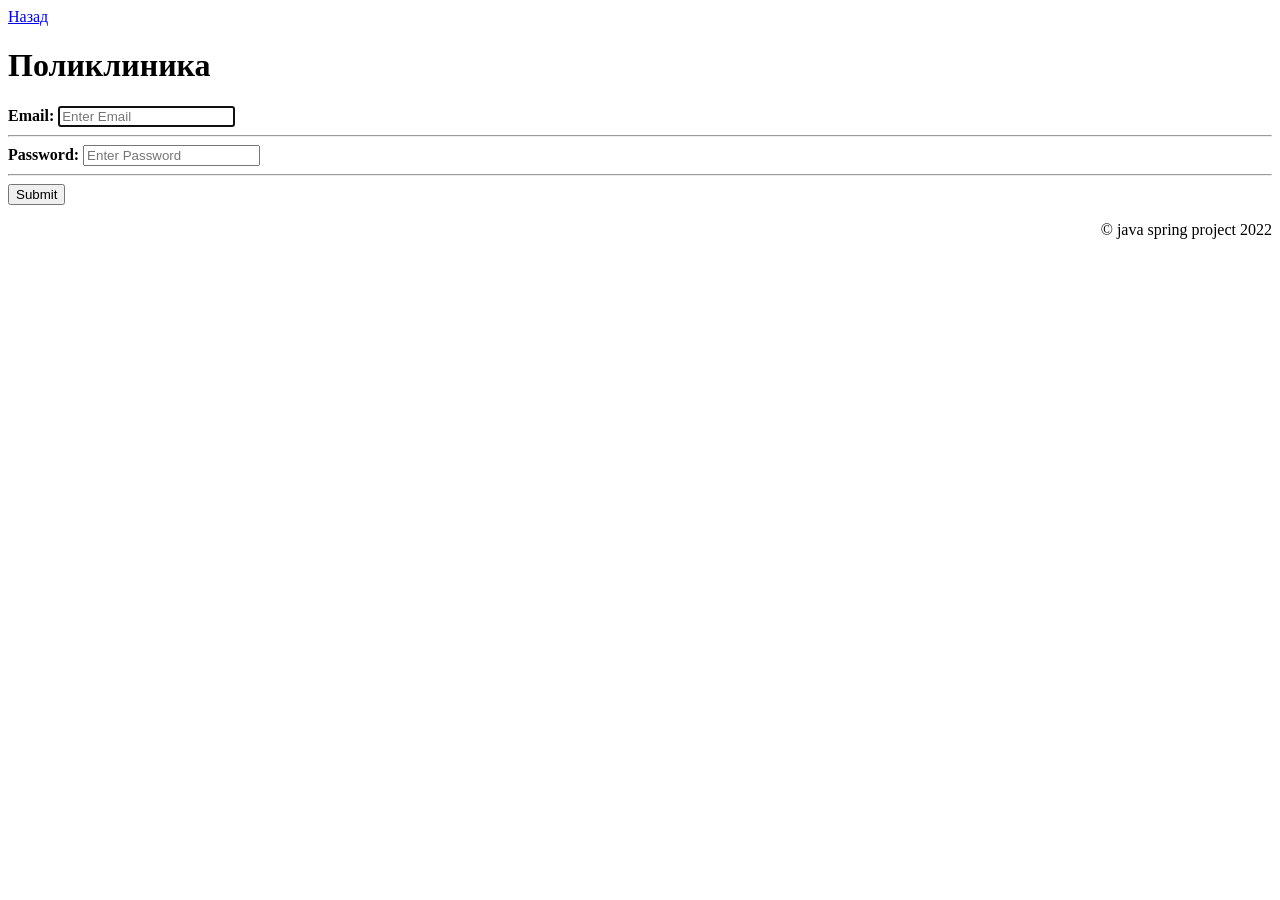
<file: Clinic/target/classes/templates/Autorisation.html>
<!DOCTYPE html>
<html lang="en" xmlns:th="http://www.thymeleaf.org">
<head>
    <meta charset="UTF-8">
    <title>AutorisationPage</title>

    <link rel="stylesheet" type="text/css" href ="http://localhost:8090/style.css"/>

</head>
<body>
<div class="topnav">
    <a href="/">Назад</a>
    <h1 class="HeaderText">Поликлиника</h1>
</div>
<div class="content">
    <b >Email:</b>
    <input type="text" placeholder="Enter Email" id="Email" autofocus>
    <hr>
    <b>Password:</b>
    <input type="password" placeholder="Enter Password" id="password">
    <hr>
    <button onclick="Send()" class="button button5">Submit</button>
    <div  id="result_for_login"></div>
</div>
<script type="text/javascript">
    async function Send() {
        let  email = document.getElementById("Email").value;
        let password = document.getElementById("password").value;
console.log( email);
console.log(password);
        let response = await fetch("/api/v1/auth/login",
            {
                method: 'POST',
                headers: {'Content-Type': 'application/json', 'Accept': 'application/json'},
                body: JSON.stringify({
                    email:  email,
                    password: password
                })
            });
        let data = await response.json();
        document.getElementById('result_for_login').innerHTML = "";
        if(response.status === 200)
        {
           // console.log(data);
            localStorage.setItem('token', data.token);
            localStorage.setItem('email', data.email);
            localStorage.setItem('Role_id',data.ROLE);
            localStorage.setItem('User_id',data.USER_ID);

            document.getElementById('result_for_login').innerHTML = "You are successfully autorisation";
            document.location.href = "/";
            if(typeof  data.id_patient != "undefined"){

                localStorage.setItem('id_patient',  data.id_patient);
            }
            if(typeof  data.id_doc != "undefined"){

                localStorage.setItem('id_doc',  data.id_doc);
            }
            if(typeof  data.who != "undefined"){

                localStorage.setItem('who',  data.who);
            }
          else  {

                localStorage.setItem('who',  "Error");
            }
        }
        else
        {
            document.getElementById('result_for_login').innerHTML=data.error;
        }
        console.log(localStorage.getItem('User_id')+"|User id");
        console.log(localStorage.getItem('token')+"| jwt token");
        console.log(localStorage.getItem('Role_id')+"| role id");
        console.log(localStorage.getItem('who')+"| who");
    }


</script>
<div class="footer">
    <p style="float: right;">&#169 java spring project 2022</p>

</div>
</body>
</html>
</file>
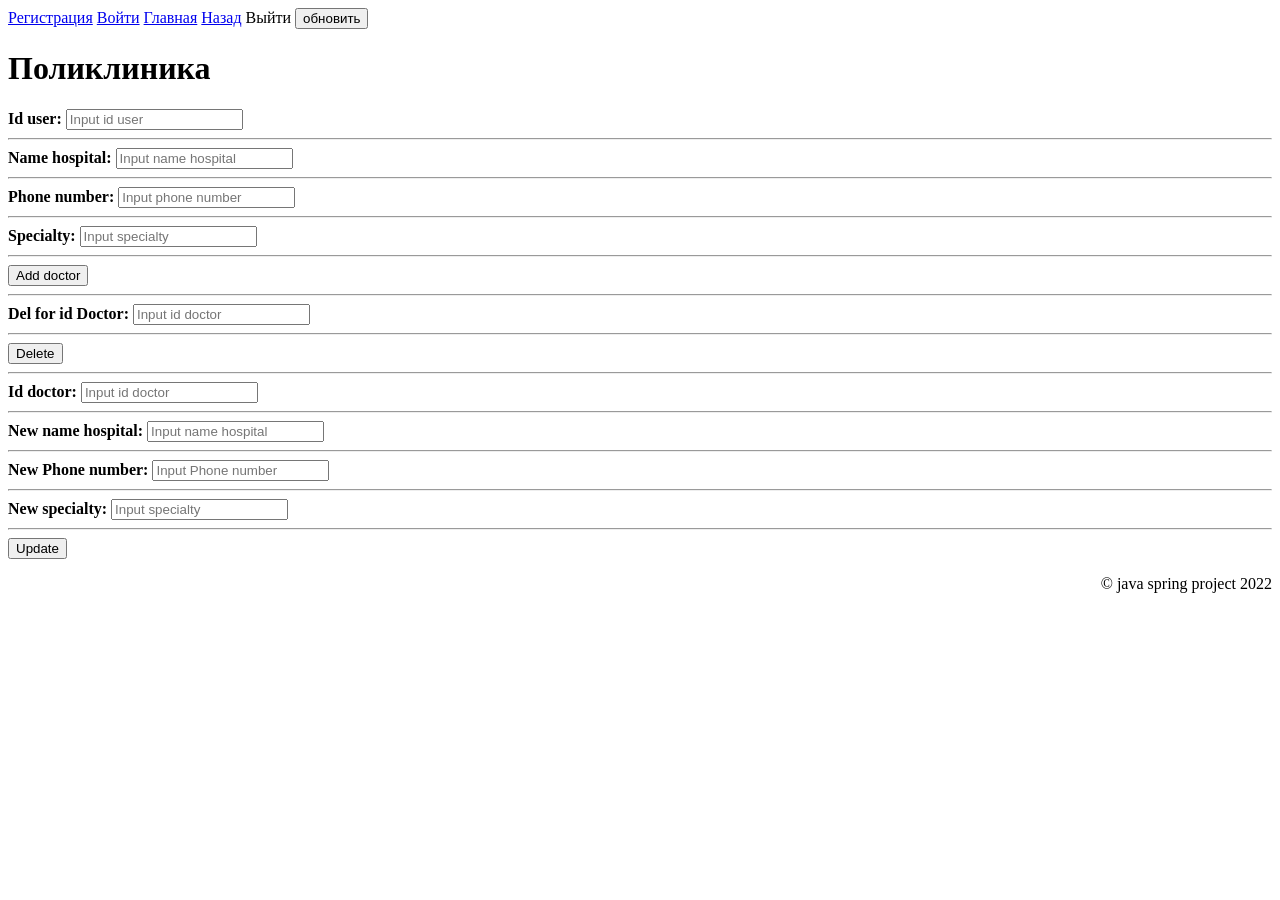
<file: Clinic/target/classes/templates/Doctor.html>
<!DOCTYPE html>
<html lang="en" xmlns:th="http://www.thymeleaf.org">
<head>
    <meta charset="UTF-8">
    <title>admin Doctor</title>
    <link rel="stylesheet" type="text/css" href ="http://localhost:8090/style.css"/>
</head>
<body>

<div class="topnav">
    <a id="rightBut" href="/reg">Регистрация</a>
    <a id="rightBut" href="/aut">Войти</a>
    <a href="/" >Главная</a>
    <a href="/admin">Назад</a>
    <a  id="rightBut" onclick="LogOut()">Выйти</a>
    <button onclick="getAll()" class="button button5">обновить</button>
    <h1 class="HeaderText">Поликлиника</h1>
</div>
<div class="content3">
    <div  id="result_doctor"> </div>
    <b>Id user:</b>
    <input type="text" placeholder="Input id user" id="id" >
    <hr>
    <b>Name hospital:</b>
    <input type="text" placeholder="Input name hospital" id="name_hospital">
    <hr>
    <b>Phone number:</b>
    <input type="text" placeholder="Input phone number" id="Passport">
    <hr>
    <b>Specialty:</b>
    <input type="text" placeholder="Input specialty" id="Specialty">
    <hr>
    <button onclick="Send()" class="button button5">Add doctor</button>
    <hr>
    <b>Del for id Doctor:</b>
    <input type="text" placeholder="Input id doctor" id="id_del">
    <hr>
    <button onclick="Del()" class="button button5">Delete</button>
    <hr>
    <b>Id doctor:</b>
    <input type="text" placeholder="Input id doctor" id="id_doctor">
    <hr>
    <b>New name hospital:</b>
    <input type="text" placeholder="Input name hospital" id="name_hospital_doctor">
    <hr>
    <b>New Phone number:</b>
    <input type="text" placeholder="Input Phone number" id="Passport_doctor">
    <hr>
    <b>New specialty:</b>
    <input type="text" placeholder="Input specialty" id="Specialty_doctor">
    <hr>
    <button onclick="Update()" class="button button5">Update</button>
</div>

<div class="footer">
    <p style="float: right;">&#169 java spring project 2022</p>

</div>
<script type="text/javascript">
    getAll();
    function LogOut(){
        localStorage.clear();
        document.location.href = "/aut";
    }
    async function getAll() {

        document.getElementById('result_for_login_doctor').innerHTML="";
        document.getElementById('result_doctor').innerHTML = "";
        let response = await fetch("/api/v1/admin/doctor",
            {
                method: 'POST',
                headers: {'Authorization': 'Bearer_' + localStorage.getItem('token'),'Content-Type': 'application/json', 'Accept': 'application/json'},
                body: JSON.stringify({
                    User_id:  localStorage.getItem('User_id'),
                    Role_id: localStorage.getItem('Role_id')
                })
            });
        let data = await response.json();
        if(response.status === 200)
        {
            console.log(localStorage.getItem('token'));
            console.log(localStorage.getItem('Role_id'));
            let json = JSON.parse(data.doctor);
            table_result =
                "<tr><th onclick='sortTable(0)'>Id doctor</th>" +
                "<th onclick='sortTable(1)'>Name hospital</th>" +
                "<th onclick='sortTable(2)'>Phone number</th>" +
                "<th onclick='sortTable(3)'>Specialty</th>" +
                "<th onclick='sortTable(4)'>Id user</th></tr>";
            for (let i = 0; i < json.length; i++) {
                table_result += "<tr>";
                table_result += "<td>" + json[i].id + "</td>";
                table_result += "<td>" + json[i].Name_Hospital + "</td>";
                table_result += "<td>" + json[i].passport + "</td>";
                table_result += "<td>" + json[i].Specialty + "</td>";
                table_result += "<td>" + json[i].id_user + "</td>";
                table_result += "</tr>";
            }

            document.getElementById('result_for_login_doctor').innerHTML = table_result;

        }
        else
        {
            document.getElementById('result_for_login_doctor').innerHTML="Get:error";
        }
    }



    async function Update() {

        let send={
            id:document.getElementById('id_doctor').value,
            passport:document.getElementById('Passport_doctor').value,
            name_Hospital:document.getElementById('name_hospital_doctor').value,
            specialty:document.getElementById('Specialty_doctor').value
        };
        console.log(send);
        let response = await fetch('/api/v1/admin/updateDoctor', {
            method: 'POST',
            headers: {'Authorization': 'Bearer_' + localStorage.getItem('token'),
                'Content-Type': 'application/json', 'Accept': 'application/json'
            },
            body: JSON.stringify(send)
        });
        let data = await response.json();
        if(response.status === 200)
        {
            document.getElementById('result_doctor').innerHTML ="Update:"+ data.userError;
        }
        else
        {
            if(typeof  data.userError != "undefined"){
                document.getElementById('result_doctor').innerHTML = "Update:"+data.userError+"<br>";
            }
            else{
                if(response.status === 403)
                {
                    document.getElementById('result_doctor').innerHTML ="Error:no rights";
                }
                data.errors.forEach(err =>
                {
                    document.getElementById('result_doctor').innerHTML= "Update:";
                    document.getElementById('result_doctor').innerHTML+=err.message;
                });
            }

        }
        document.getElementById('id_doctor').value="";
        document.getElementById('Passport_doctor').value="";
        document.getElementById('name_hospital_doctor').value="";
        document.getElementById('Specialty_doctor').value="";
    }
    async function Del() {

        let send={
            id:document.getElementById('id_del').value
        };
        console.log(send);
        let response = await fetch('/api/v1/admin/delDoctor', {
            method: 'POST',
            headers: {'Authorization': 'Bearer_' + localStorage.getItem('token'),
                'Content-Type': 'application/json', 'Accept': 'application/json'
            },
            body: JSON.stringify(send)
        });
        let data = await response.json();
        if(response.status === 200)
        {
            document.getElementById('result_doctor').innerHTML ="Del:"+ data.userError;
        }
        else
        {
            if(typeof  data.userError != "undefined"){
                document.getElementById('result_doctor').innerHTML = "Del:"+data.userError+"<br>";
            }
            else{
                if(response.status === 403)
                {
                    document.getElementById('result_doctor').innerHTML ="Error:no rights";
                }
                data.errors.forEach(err =>
                {
                    document.getElementById('result_doctor').innerHTML= "Del:";
                    document.getElementById('result_doctor').innerHTML+=err.message;
                });
            }

        }
        document.getElementById('id_del').value="";
    }

    async function Send() {

        let send={
            id:document.getElementById('id').value,
            passport:document.getElementById('Passport').value,
            name_Hospital:document.getElementById('name_hospital').value,
            specialty:document.getElementById('Specialty').value
        };
        console.log(send);
        let response = await fetch('/api/v1/admin/addDoctor', {
            method: 'POST',
            headers: {'Authorization': 'Bearer_' + localStorage.getItem('token'),
                'Content-Type': 'application/json', 'Accept': 'application/json'
            },
            body: JSON.stringify(send)
        });
        let data = await response.json();
        if(response.status === 201)
        {
            document.getElementById('result_doctor').innerHTML ="Add:"+ data.userError;
        }
        else
        {
            if(typeof  data.userError != "undefined"){
                document.getElementById('result_doctor').innerHTML = "Add:"+data.userError+"<br>";
            }
            else{
                if(response.status === 403)
                {
                    document.getElementById('result_doctor').innerHTML ="Error:no rights";
                }
                data.errors.forEach(err =>
                {
                    document.getElementById('result_doctor').innerHTML= "Add:";
                    document.getElementById('result_doctor').innerHTML+=err.message;
                });
            }
        }
        document.getElementById('id').value="";
        document.getElementById('Passport').value="";
        document.getElementById('name_hospital').value="";
        document.getElementById('Specialty').value="";
    }

    function sortTable(n) {
        var table, rows, switching, i, x, y, shouldSwitch, dir, switchcount = 0;
        table = document.getElementById("result_for_login_doctor");
        switching = true;
        //Set the sorting direction to ascending:
        dir = "asc";
        /*Make a loop that will continue until
        no switching has been done:*/
        while (switching) {
            //start by saying: no switching is done:
            switching = false;
            rows = table.getElementsByTagName("TR");
            /*Loop through all table rows (except the
            first, which contains table headers):*/
            for (i = 1; i < (rows.length - 1); i++) {
                //start by saying there should be no switching:
                shouldSwitch = false;
                /*Get the two elements you want to compare,
                one from current row and one from the next:*/
                x = rows[i].getElementsByTagName("TD")[n];
                y = rows[i + 1].getElementsByTagName("TD")[n];
                /*check if the two rows should switch place,
                based on the direction, asc or desc:*/
                if (dir == "asc") {
                    if (x.innerHTML.toLowerCase() > y.innerHTML.toLowerCase()) {
                        //if so, mark as a switch and break the loop:
                        shouldSwitch= true;
                        break;
                    }
                } else if (dir == "desc") {
                    if (x.innerHTML.toLowerCase() < y.innerHTML.toLowerCase()) {
                        //if so, mark as a switch and break the loop:
                        shouldSwitch = true;
                        break;
                    }
                }
            }
            if (shouldSwitch) {
                /*If a switch has been marked, make the switch
                and mark that a switch has been done:*/
                rows[i].parentNode.insertBefore(rows[i + 1], rows[i]);
                switching = true;
                //Each time a switch is done, increase this count by 1:
                switchcount ++;
            } else {
                /*If no switching has been done AND the direction is "asc",
                set the direction to "desc" and run the while loop again.*/
                if (switchcount == 0 && dir == "asc") {
                    dir = "desc";
                    switching = true;
                }
            }
        }
    }
</script>
</body>
</html>
</file>
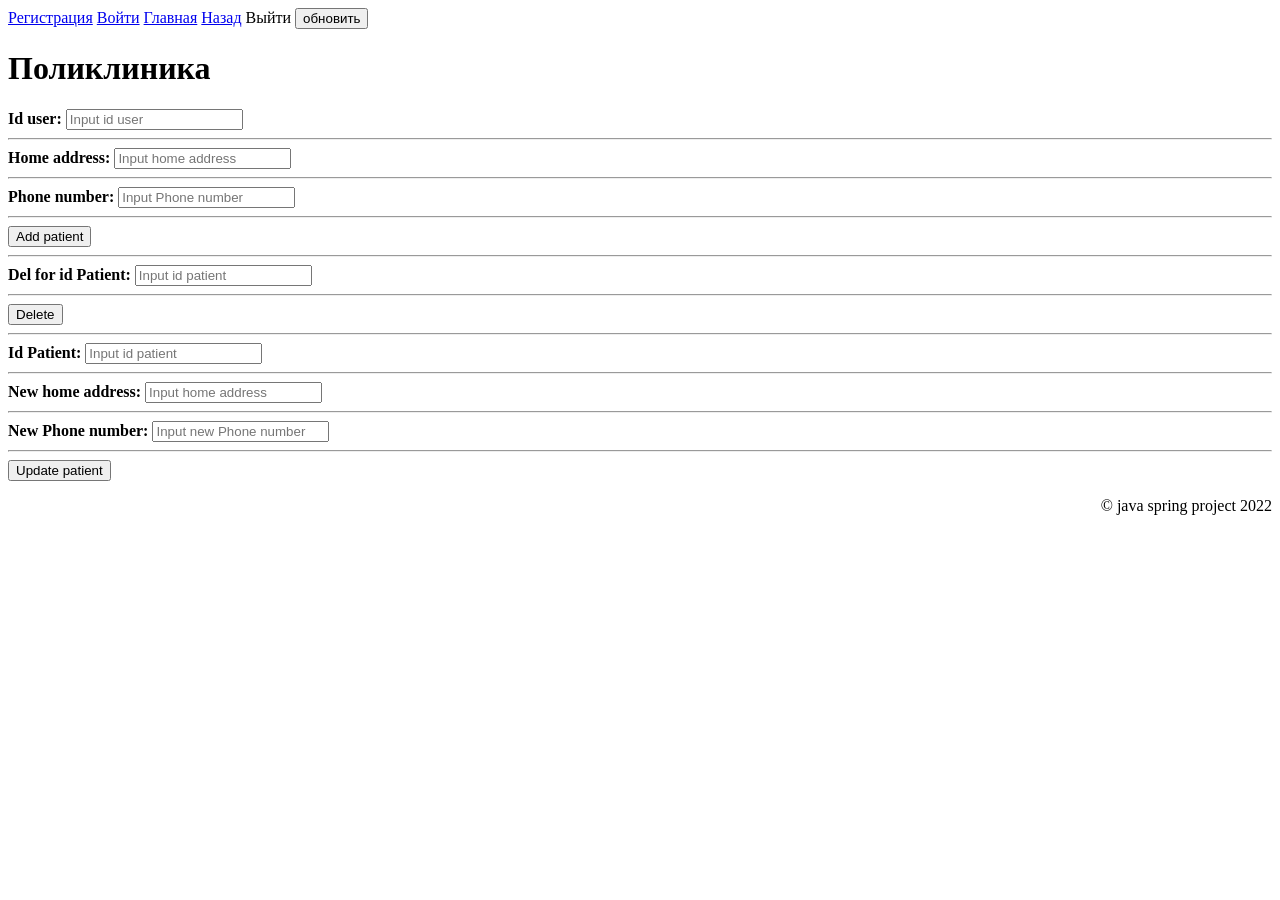
<file: Clinic/target/classes/templates/Patient.html>
<!DOCTYPE html>
<html lang="en" xmlns:th="http://www.thymeleaf.org">
<head>
    <meta charset="UTF-8">
    <title>admin Patient</title>

    <link rel="stylesheet" type="text/css" href ="http://localhost:8090/style.css"/>

</head>
<body>

<div class="topnav">
    <a id="rightBut" href="/reg">Регистрация</a>
    <a id="rightBut" href="/aut">Войти</a>
    <a href="/" >Главная</a>
    <a  href="/admin">Назад</a>
    <a id="rightBut" onclick="LogOut()">Выйти</a>
    <button onclick="getAll()" class="button button5">обновить</button>

    <h1 class="HeaderText">Поликлиника</h1>
</div>
<div class="content1" >
    <div  id="result"> </div>
    <b>Id user:</b>
    <input type="text" placeholder="Input id user" id="id" >
    <hr>
    <b>Home address:</b>
    <input type="text" placeholder="Input home address" id="Home_adress">
    <hr>
    <b>Phone number:</b>
    <input type="text" placeholder="Input Phone number" id="Passport">
    <hr>
    <button onclick="Send()" class="button button5">Add patient</button>
    <hr>
    <b>Del for id Patient:</b>
    <input type="text" placeholder="Input id patient" id="id_del">
    <hr>
    <button onclick="Del()" class="button button5">Delete</button>
    <hr>
    <b>Id Patient:</b>
    <input type="text" placeholder="Input id patient" id="id_patient" >
    <hr>
    <b>New home address:</b>
    <input type="text" placeholder="Input home address" id="Home_adress_patient">
    <hr>
    <b>New Phone number:</b>
    <input type="text" placeholder="Input new Phone number" id="Passport_patient">
    <hr>
    <button onclick="Update()" class="button button5">Update patient</button>


</div>
<div class="footer">
    <p style="float: right;">&#169 java spring project 2022</p>

</div>
<script type="text/javascript">
    getAll();
    function LogOut(){
        localStorage.clear();
        document.location.href = "/aut";
    }
    async function getAll() {
        document.getElementById('result').innerHTML = "";
        document.getElementById('result_for_login').innerHTML="";
        let response = await fetch("/api/v1/admin/patient",
            {
                method: 'POST',
                headers: {'Authorization': 'Bearer_' + localStorage.getItem('token'),'Content-Type': 'application/json', 'Accept': 'application/json'},
                body: JSON.stringify({
                    User_id:  localStorage.getItem('User_id'),
                    Role_id: localStorage.getItem('Role_id')
                })
            });
        let data = await response.json();
        document.getElementById("result_for_login").innerHTML = "";
        if(response.status === 200)
        {document.getElementById("result_for_login").innerHTML = "";
            console.log(localStorage.getItem('token'));
            console.log(localStorage.getItem('Role_id'));
            let json = JSON.parse(data.patients);
            table_result =
                "<tr><th onclick='sortTable(0)'>Id patient</th>" +
                "<th onclick='sortTable(1)'>Home address</th>" +
                "<th onclick='sortTable(2)'>Phone number</th>" +
                "<th onclick='sortTable(3)'>Id user</th></tr>";
            for (let i = 0; i < json.length; i++) {
                table_result += "<tr>";
                table_result += "<td>" + json[i].id + "</td>";
                table_result += "<td>" + json[i].home_adress + "</td>";
                table_result += "<td>" + json[i].passport + "</td>";
                table_result += "<td>" + json[i].id_user + "</td>";
                table_result += "</tr>";
            }

            document.getElementById('result_for_login').innerHTML = table_result;
        }
        else
        {
            document.getElementById("result_for_login").innerHTML="Get:error";
        }
    }

    async function Update() {
        let send={
            id:document.getElementById('id_patient').value,
            passport:document.getElementById('Passport_patient').value,
            homeadress:document.getElementById('Home_adress_patient').value,
        };
        console.log(send);
        let response = await fetch('/api/v1/admin/updatePatient', {
            method: 'POST',
            headers: {'Authorization': 'Bearer_' + localStorage.getItem('token'),
                'Content-Type': 'application/json', 'Accept': 'application/json'
            },
            body: JSON.stringify(send)
        });
        let data = await response.json();
        if(response.status === 200)
        {
            document.getElementById('result').innerHTML ="Update:"+ data.userError;
        }
        else
        {
            if(typeof  data.userError != "undefined"){
                document.getElementById('result').innerHTML = "Update:"+data.userError+"<br>";
            }
            else{
                if(response.status === 403)
                {
                    document.getElementById('result').innerHTML ="Error:no rights";
                }
                data.errors.forEach(err =>
                {
                    document.getElementById('result').innerHTML= "Update:";
                    document.getElementById('result').innerHTML+=err.message;
                });
            }
        }
        document.getElementById('id_patient').value="";
        document.getElementById('Passport_patient').value="";
        document.getElementById('Home_adress_patient').value="";
    }
    async function Del() {
        let send={
            id:document.getElementById('id_del').value
        };
        console.log(send);
        let response = await fetch('/api/v1/admin/delPatient', {
            method: 'POST',
            headers: {'Authorization': 'Bearer_' + localStorage.getItem('token'),
                'Content-Type': 'application/json', 'Accept': 'application/json'
            },
            body: JSON.stringify(send)
        });
        let data = await response.json();
        if(response.status === 200)
        {
            document.getElementById('result').innerHTML ="Delete:"+ data.userError;
        }
        else
        {
            if(typeof  data.userError != "undefined"){
                document.getElementById('result').innerHTML ="Delete:"+ data.userError+"<br>";
            }
            else{
                if(response.status === 403)
                {
                    document.getElementById('result').innerHTML ="Error:no rights";
                }
                data.errors.forEach(err =>
                {
                    document.getElementById('result').innerHTML="Delete:";
                    document.getElementById('result').innerHTML+=err.message+"<br>";
                });
            }

        }
        document.getElementById('id_del').value="";
    }
    async function Send() {
        let send={
            id:document.getElementById('id').value,
            passport:document.getElementById('Passport').value,
            homeadress:document.getElementById('Home_adress').value,
        };
        console.log(send);
        let response = await fetch('/api/v1/admin/addPatient', {
            method: 'POST',
            headers: {'Authorization': 'Bearer_' + localStorage.getItem('token'),
                'Content-Type': 'application/json', 'Accept': 'application/json'
            },
            body: JSON.stringify(send)
        });
        let data = await response.json();
        if(response.status === 200)
        {
            document.getElementById('result').innerHTML ="Add:"+ data.userError;
        }
        else
        {
            if(typeof  data.userError != "undefined"){
                document.getElementById('result').innerHTML ="Add:"+ data.userError+"<br>";
            }
            else{
                if(response.status === 403)
                {
                    document.getElementById('result').innerHTML ="Error:no rights";
                }
                data.errors.forEach(err =>
                {document.getElementById('result').innerHTML="Add:";
                    document.getElementById('result').innerHTML+=err.message+"<br>";
                });
            }
        }
        document.getElementById('id').value="";
        document.getElementById('Passport').value="";
        document.getElementById('Home_adress').value="";
    }

    function sortTable(n) {
        var table, rows, switching, i, x, y, shouldSwitch, dir, switchcount = 0;
        table = document.getElementById("result_for_login");
        switching = true;
        //Set the sorting direction to ascending:
        dir = "asc";
        /*Make a loop that will continue until
        no switching has been done:*/
        while (switching) {
            //start by saying: no switching is done:
            switching = false;
            rows = table.getElementsByTagName("TR");
            /*Loop through all table rows (except the
            first, which contains table headers):*/
            for (i = 1; i < (rows.length - 1); i++) {
                //start by saying there should be no switching:
                shouldSwitch = false;
                /*Get the two elements you want to compare,
                one from current row and one from the next:*/
                x = rows[i].getElementsByTagName("TD")[n];
                y = rows[i + 1].getElementsByTagName("TD")[n];
                /*check if the two rows should switch place,
                based on the direction, asc or desc:*/
                if (dir == "asc") {
                    if (x.innerHTML.toLowerCase() > y.innerHTML.toLowerCase()) {
                        //if so, mark as a switch and break the loop:
                        shouldSwitch= true;
                        break;
                    }
                } else if (dir == "desc") {
                    if (x.innerHTML.toLowerCase() < y.innerHTML.toLowerCase()) {
                        //if so, mark as a switch and break the loop:
                        shouldSwitch = true;
                        break;
                    }
                }
            }
            if (shouldSwitch) {
                /*If a switch has been marked, make the switch
                and mark that a switch has been done:*/
                rows[i].parentNode.insertBefore(rows[i + 1], rows[i]);
                switching = true;
                //Each time a switch is done, increase this count by 1:
                switchcount ++;
            } else {
                /*If no switching has been done AND the direction is "asc",
                set the direction to "desc" and run the while loop again.*/
                if (switchcount == 0 && dir == "asc") {
                    dir = "desc";
                    switching = true;
                }
            }
        }
    }
</script>
</body>
</html>
</file>
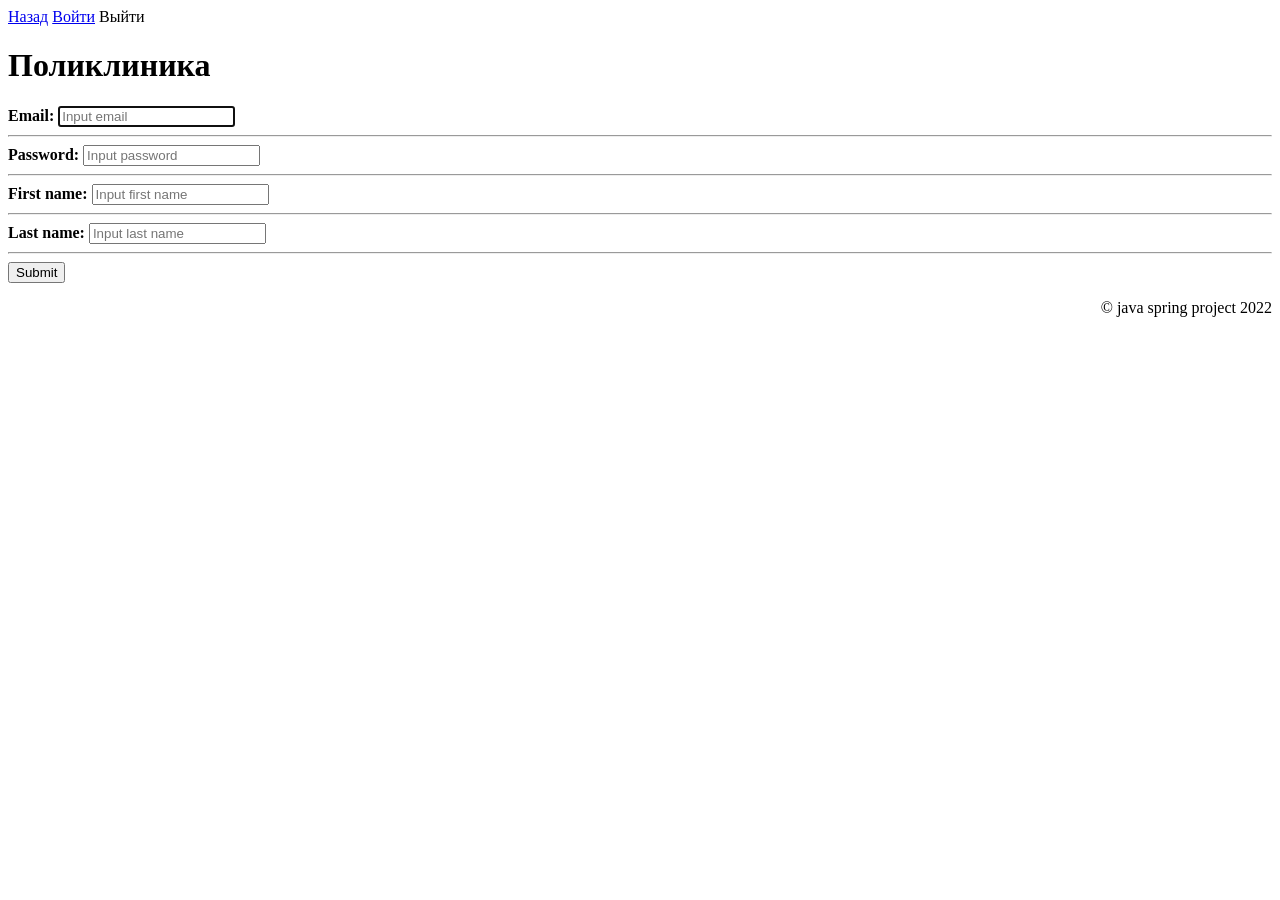
<file: Clinic/target/classes/templates/Register.html>
<!DOCTYPE html>
<html lang="en" xmlns:th="http://www.thymeleaf.org">
<head>
    <meta charset="UTF-8">
    <title>RegisterPage</title>

    <link rel="stylesheet" type="text/css" href ="http://localhost:8090/style.css"/>

</head>
<body>
<div class="topnav">
    <a href="/">Назад</a>
    <a id="rightBut" href="/aut">Войти</a>
    <a  id="rightBut" onclick="LogOut()">Выйти</a>
    <h1 class="HeaderText">Поликлиника</h1>
</div>
<div class="content">
    <b>Email:</b>
    <input type="text" placeholder="Input email" id="email" autofocus>
    <hr>
    <b>Password:</b>
    <input type="password" placeholder="Input password" id="psw">
    <hr>
    <b>First name:</b>
    <input type="text" placeholder="Input first name" id="FirstName">
    <hr>
    <b>Last name:</b>
    <input type="text" placeholder="Input last name" id="LastName">
    <hr>
    <button onclick="Send()" class="button button5">Submit</button>
    <div  id="result"></div>
</div>
<script type="text/javascript">
    function LogOut(){
        localStorage.clear();
        document.location.href = "/aut";
    }
    async function Send() {
        let send={
            email:document.getElementById('email').value,
            password:document.getElementById('psw').value,
            firstName:document.getElementById('FirstName').value,
            lastName:document.getElementById('LastName').value
        };
        let response = await fetch('/api/v1/auth/Register', {
            method: 'POST',
            headers: {
                'Content-Type': 'application/json', 'Accept': 'application/json'
            },
            body: JSON.stringify(send)
        });
        let data = await response.json();
        document.getElementById('result').innerHTML = "";
        if(response.status === 201)
        {
            document.getElementById('result').innerHTML = data.username;
            //  window.location.href = '/login';
        }
        else
        {
            if(typeof  data.username != "undefined"){
                document.getElementById('result').innerHTML = "Error:"+data.username+"<br>";
            }
            else{
                data.errors.forEach(err =>
                {
                    document.getElementById('result').innerHTML= "Error:";
                    document.getElementById('result').innerHTML+=err.field+':'+err.message;
                });
            }
        }
        document.getElementById('email').value="";
        document.getElementById('psw').value="";
        document.getElementById('FirstName').value="";
        document.getElementById('LastName').value="";
    }


</script>
<div class="footer">
    <p style="float: right;">&#169 java spring project 2022</p>

</div>
</body>
</html>
</file>
